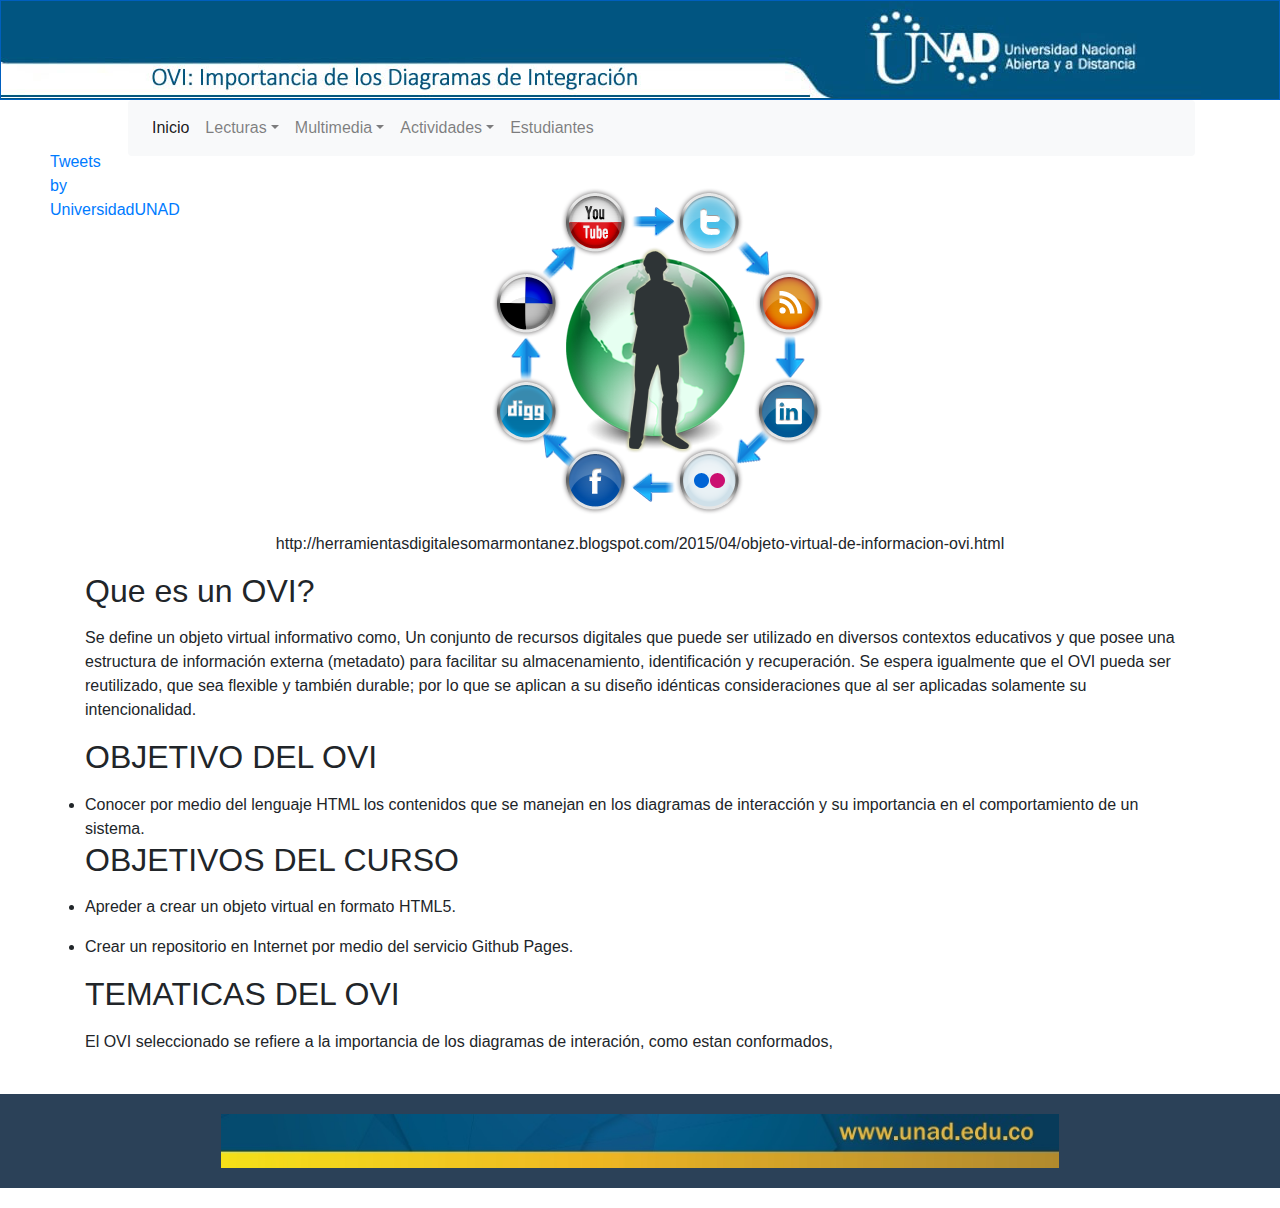
<file: index.html>
<!DOCTYPE html>
<html lang="en">
    <head>
        <link rel="shortcut icon" href="favicon.ico" type="image/x-icon" />
        <link rel="stylesheet" type="text/css" href="css/content.css" />
        <link rel="stylesheet" type="text/css" href="css/bootstrap.min.css" />
        <link rel="stylesheet" type="text/css" href="css/navbar.css" />
        <link rel="stylesheet" type="text/css" href="css/normalize.css" />
        <meta charset="UTF-8">
        <meta name="viewport" content="width=device-width, initial-scale=1.0">
        <meta http-equiv="content-type" content="text/html;  charset=utf-8">
        <title>DISEÑO DE SITIOS WEB</title>
    </head>
<body>
        
    <div id="content">
        <div id="header">
            <div id="headerContent"></div>
        </div>
        <div>
                <aside><a class="twitter-timeline" data-width="400" data-height="900" data-theme="dark" href="https://twitter.com/UniversidadUNAD?ref_src=twsrc%5Etfw">Tweets by UniversidadUNAD</a> <script async src="https://platform.twitter.com/widgets.js" charset="utf-8"></script></aside>
                </div>
        <div class="container" style="margin-bottom: 50px !important;">
            <nav class="navbar navbar-expand-lg navbar-light bg-light rounded">
                <div class="collapse navbar-collapse" id="navbarsExample09">
                    <ul class="navbar-nav mr-auto">
                        <li class="nav-item active">
                            <a class="nav-link" href="index.html">Inicio<span class="sr-only">(current)</span></a>
                        </li>
                        <li class="nav-item dropdown">
                            <a class="nav-link dropdown-toggle" href="https://example.com" id="dropdown09" data-toggle="dropdown" aria-haspopup="true" aria-expanded="false">Lecturas</a>
                            <div class="dropdown-menu" aria-labelledby="dropdown09">
                                <a class="dropdown-item" href="lectura1.html">Diagrama de Interacción</a>
                                <a class="dropdown-item" href="lectura2.html">Aspectos Comunes en una Interacción</a>
                                <a class="dropdown-item" href="lectura3.html">Elementos y Reglas de Graficación</a>
                                <a class="dropdown-item" href="lectura4.html">Diagrama de Secuencia</a>
                                <a class="dropdown-item" href="lectura5.html">Diagrama de Colaboración</a>
                            </div>
                        </li>
                        <li class="nav-item dropdown">
                            <a class="nav-link dropdown-toggle" href="https://example.com" id="dropdown09" data-toggle="dropdown" aria-haspopup="true" aria-expanded="false">Multimedia</a>
                            <div class="dropdown-menu" aria-labelledby="dropdown09">
                                <a class="dropdown-item" href="video1.html">Video 1</a>
                                <a class="dropdown-item" href="video2.html">Video 2</a>
                            </div>
                        </li>
                        <li class="nav-item dropdown">
                            <a class="nav-link dropdown-toggle" href="https://example.com" id="dropdown09" data-toggle="dropdown" aria-haspopup="true" aria-expanded="false">Actividades</a>
                            <div class="dropdown-menu" aria-labelledby="dropdown09">
                                    <a class="dropdown-item" href="actividad1.html">Sopa de Letras</a>
                                    <a class="dropdown-item" href="actividad2.html">Crucigrama</a>
                                    <a class="dropdown-item" href="actividad3.html">Completar</a>
                            </div>
                        </li>
                        <li class="nav-item">
                            <a class="nav-link" href="Estudiantes.html">Estudiantes</a>
                        </li>
                    </ul>
                </div>
            </nav>
            
            <main role="main">

                <div class="mx-auto">
                        <center>
                                <img src="img/ovi.jpg">
                        </center>
                        <center>http://herramientasdigitalesomarmontanez.blogspot.com/2015/04/objeto-virtual-de-informacion-ovi.html</center>
                    </p>
                    <h2>Que es un OVI?</h2>
                    </p>
                    Se define un objeto virtual informativo como, Un conjunto de recursos digitales que puede ser utilizado en diversos contextos educativos y que posee una estructura de información externa (metadato) para facilitar su almacenamiento, identificación y recuperación.
                    Se espera igualmente que el OVI pueda ser reutilizado, que sea flexible y también durable; por lo que se aplican a su diseño idénticas consideraciones que al ser aplicadas solamente su intencionalidad.
                    </p>
                    <h2>OBJETIVO DEL OVI</h2>
                    </p>
                    <li>
                        Conocer por medio del lenguaje HTML los contenidos que se manejan en los diagramas de interacción y su importancia en el comportamiento de un sistema.
                    </li>
                    <h2>OBJETIVOS DEL CURSO</h2>
                </p>
                <li>
                    Apreder a crear un objeto virtual en formato HTML5.
                </li>
                 </p>
                 <li>
                     Crear un repositorio en Internet por medio del servicio Github Pages.
                 </li>
                </p>
            </li>
            <h2>TEMATICAS DEL OVI</h2>
            </p>
            El OVI seleccionado se refiere a la importancia de los diagramas de interación, como estan conformados, 
            
            </p>
              

                    <div class="bs-glyphicons">
                        <ul class="bs-glyphicons-list">
                            
                        </ul>
                    </div>
                    
                </div>

            </main>

        </div>
        
        
    
     </p>
     <div id="sfcr8d6zl3j9dg8mbgw877a8rdw2t2ug6n2"></div>
    <script type="text/javascript" src="https://counter5.wheredoyoucomefrom.ovh/private/counter.js?c=r8d6zl3j9dg8mbgw877a8rdw2t2ug6n2&down=async" async></script>
    </p>
    <noscript><a href="https://www.contadorvisitasgratis.com" title="contador de visitas para blog"><img src="https://counter5.wheredoyoucomefrom.ovh/private/contadorvisitasgratis.php?c=r8d6zl3j9dg8mbgw877a8rdw2t2ug6n2" border="0" title="contador de visitas para blog" alt="contador de visitas para blog"></a></noscript>
     <footer style="background-color: #2b4158; padding: 20px !important;">
        <img src="img/banerpie.jpg" class="col col-lg-12" style="max-height: 60px; max-width: 70%;">
    </footer>

        <!-- Bootstrap core JavaScript
    ================================================== -->
        <!-- Placed at the end of the document so the pages load faster -->
        <script type="text/javascript" src="js/jquery-3.3.1.slim.min.js"></script>
        <script type="text/javascript" src="js/bootstrap.min.js"></script>
        <script type="text/javascript" src="js/popper.min.js"></script>
</body>
</html>
</file>
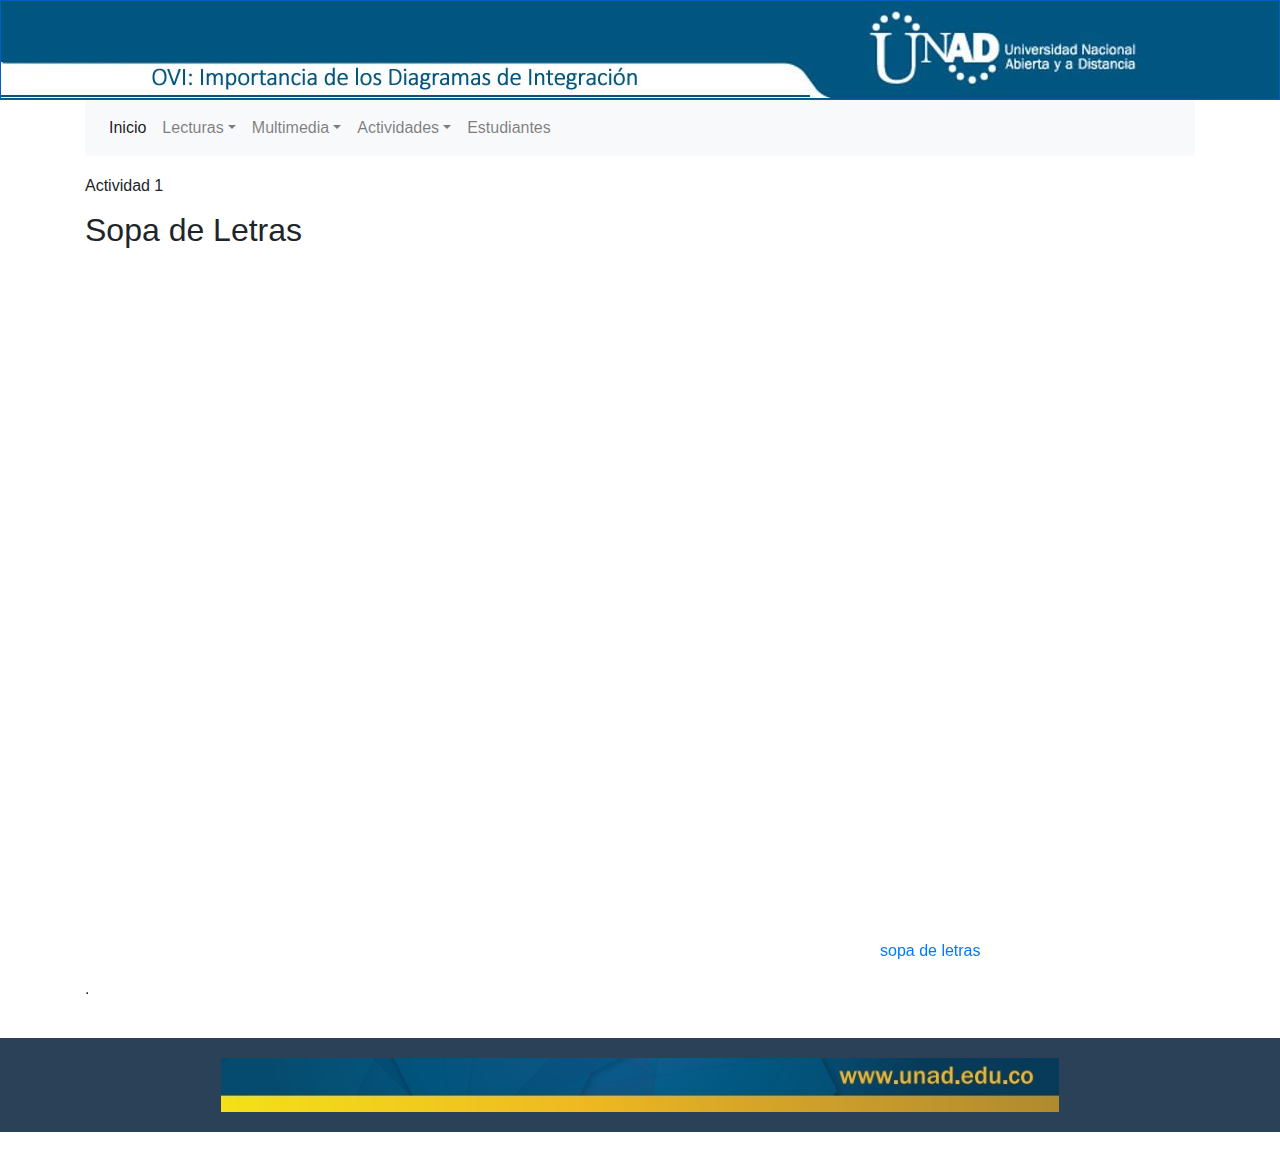
<file: actividad1.html>
<!DOCTYPE html>
<html lang="en">
    <head>
        <link rel="shortcut icon" href="favicon.ico" type="image/x-icon" />
        <link rel="stylesheet" type="text/css" href="css/content.css" />
        <link rel="stylesheet" type="text/css" href="css/bootstrap.min.css" />
        <link rel="stylesheet" type="text/css" href="css/navbar.css" />
        <link rel="stylesheet" type="text/css" href="css/normalize.css" />
        <meta charset="UTF-8">
        <meta name="viewport" content="width=device-width, initial-scale=1.0">
        <meta http-equiv="content-type" content="text/html;  charset=utf-8">
        <title>DISEÑO DE SITIOS WEB</title>
    </head>
<body>
    <div id="content">
        <div id="header">
            <div id="headerContent"></div>
        </div>
        <div class="container" style="margin-bottom: 50px !important;">
            <nav class="navbar navbar-expand-lg navbar-light bg-light rounded">
                <div class="collapse navbar-collapse" id="navbarsExample09">
                    <ul class="navbar-nav mr-auto">
                        <li class="nav-item active">
                            <a class="nav-link" href="index.html">Inicio<span class="sr-only">(current)</span></a>
                        </li>
                        <li class="nav-item dropdown">
                            <a class="nav-link dropdown-toggle" href="https://example.com" id="dropdown09" data-toggle="dropdown" aria-haspopup="true" aria-expanded="false">Lecturas</a>
                            <div class="dropdown-menu" aria-labelledby="dropdown09">
                                    <a class="dropdown-item" href="lectura1.html">Diagrama de Interacción</a>
                                    <a class="dropdown-item" href="lectura2.html">Aspectos Comunes en una Interacción</a>
                                    <a class="dropdown-item" href="lectura3.html">Elementos y Reglas de Graficación</a>
                                    <a class="dropdown-item" href="lectura4.html">Diagrama de Secuencia</a>
                                    <a class="dropdown-item" href="lectura5.html">Diagrama de Colaboración</a>
                            </div>
                        </li>
                        <li class="nav-item dropdown">
                            <a class="nav-link dropdown-toggle" href="https://example.com" id="dropdown09" data-toggle="dropdown" aria-haspopup="true" aria-expanded="false">Multimedia</a>
                            <div class="dropdown-menu" aria-labelledby="dropdown09">
                                <a class="dropdown-item" href="video1.html">Video 1</a>
                                <a class="dropdown-item" href="video2.html">Video 2</a>
                            </div>
                        </li>
                        <li class="nav-item dropdown">
                            <a class="nav-link dropdown-toggle" href="https://example.com" id="dropdown09" data-toggle="dropdown" aria-haspopup="true" aria-expanded="false">Actividades</a>
                            <div class="dropdown-menu" aria-labelledby="dropdown09">
                                <a class="dropdown-item" href="actividad1.html">Sopa de Letras</a>
                                <a class="dropdown-item" href="actividad2.html">Crucigrama</a>
                                <a class="dropdown-item" href="actividad3.html">Completar</a>
                            </div>
                        </li>
                        <li class="nav-item">
                            <a class="nav-link" href="Estudiantes.html">Estudiantes</a>
                        </li>
                    </ul>
                </div>
            </nav>
            <main role="main">

                <div class="mx-auto">
                    <h6>Actividad 1</h6>
                    </p>
                    <h2>Sopa de Letras</h2>
                    </p>
                    <iframe src='https://es.educaplay.com/es/recursoseducativos/4083213/html5/sopa_de_letras.htm' width='795' height='690' frameborder='0'></iframe><a href='https://es.educaplay.com/es/recursoseducativos/4083213/sopa_de_letras.htm'>sopa de letras</a>
                    </p>
                    <h6>
                     .
                    </p>
                    </h6>
                    <div class="bs-glyphicons">
                        <ul class="bs-glyphicons-list">
                            
                        </ul>
                    </div>
                    
                </div>

            </main>

        </div>
        <footer style="background-color: #2b4158; padding: 20px !important;">
                <img src="img/banerpie.jpg" class="col col-lg-12" style="max-height: 60px; max-width: 70%;">
            </footer>

        <!-- Bootstrap core JavaScript
    ================================================== -->
        <!-- Placed at the end of the document so the pages load faster -->
        <script type="text/javascript" src="js/jquery-3.3.1.slim.min.js"></script>
        <script type="text/javascript" src="js/bootstrap.min.js"></script>
        <script type="text/javascript" src="js/popper.min.js"></script>
</body>
</html>
</file>
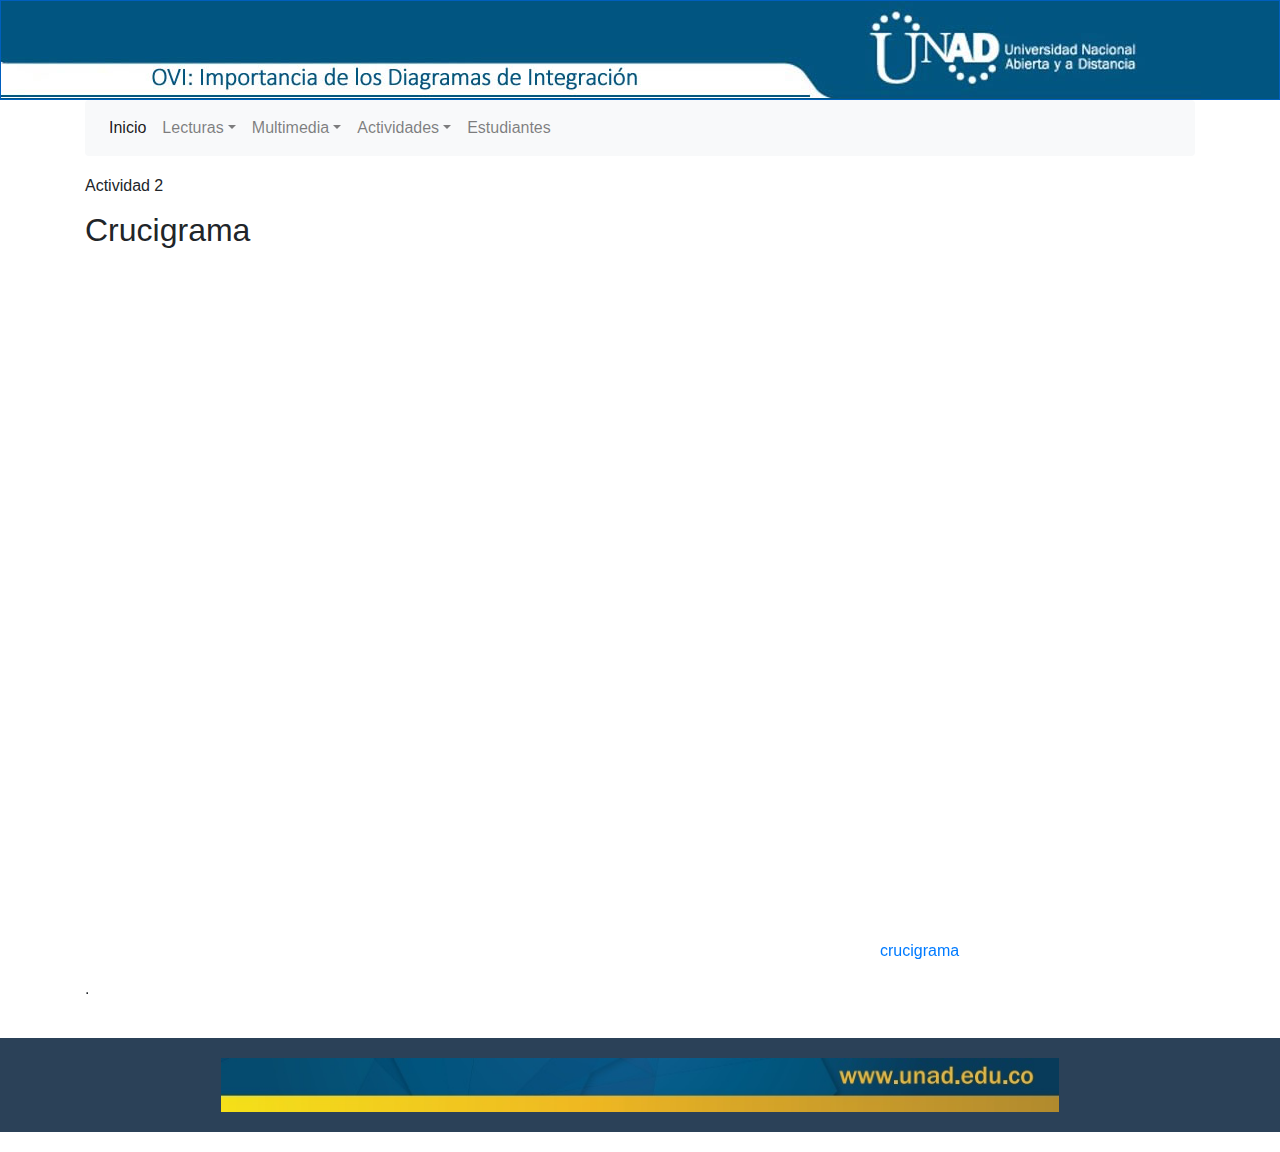
<file: actividad2.html>
<!DOCTYPE html>
<html lang="en">
    <head>
        <link rel="shortcut icon" href="favicon.ico" type="image/x-icon" />
        <link rel="stylesheet" type="text/css" href="css/content.css" />
        <link rel="stylesheet" type="text/css" href="css/bootstrap.min.css" />
        <link rel="stylesheet" type="text/css" href="css/navbar.css" />
        <link rel="stylesheet" type="text/css" href="css/normalize.css" />
        <meta charset="UTF-8">
        <meta name="viewport" content="width=device-width, initial-scale=1.0">
        <meta http-equiv="content-type" content="text/html;  charset=utf-8">
        <title>DISEÑO DE SITIOS WEB</title>
    </head>
<body>
    <div id="content">
        <div id="header">
            <div id="headerContent"></div>
        </div>
        <div class="container" style="margin-bottom: 50px !important;">
            <nav class="navbar navbar-expand-lg navbar-light bg-light rounded">
                <div class="collapse navbar-collapse" id="navbarsExample09">
                    <ul class="navbar-nav mr-auto">
                        <li class="nav-item active">
                            <a class="nav-link" href="index.html">Inicio<span class="sr-only">(current)</span></a>
                        </li>
                        <li class="nav-item dropdown">
                            <a class="nav-link dropdown-toggle" href="https://example.com" id="dropdown09" data-toggle="dropdown" aria-haspopup="true" aria-expanded="false">Lecturas</a>
                            <div class="dropdown-menu" aria-labelledby="dropdown09">
                                    <a class="dropdown-item" href="lectura1.html">Diagrama de Interacción</a>
                                    <a class="dropdown-item" href="lectura2.html">Aspectos Comunes en una Interacción</a>
                                    <a class="dropdown-item" href="lectura3.html">Elementos y Reglas de Graficación</a>
                                    <a class="dropdown-item" href="lectura4.html">Diagrama de Secuencia</a>
                                    <a class="dropdown-item" href="lectura5.html">Diagrama de Colaboración</a>
                            </div>
                        </li>
                        <li class="nav-item dropdown">
                            <a class="nav-link dropdown-toggle" href="https://example.com" id="dropdown09" data-toggle="dropdown" aria-haspopup="true" aria-expanded="false">Multimedia</a>
                            <div class="dropdown-menu" aria-labelledby="dropdown09">
                                <a class="dropdown-item" href="video1.html">Video 1</a>
                                <a class="dropdown-item" href="video2.html">Video 2</a>
                            </div>
                        </li>
                        <li class="nav-item dropdown">
                            <a class="nav-link dropdown-toggle" href="https://example.com" id="dropdown09" data-toggle="dropdown" aria-haspopup="true" aria-expanded="false">Actividades</a>
                            <div class="dropdown-menu" aria-labelledby="dropdown09">
                                    <a class="dropdown-item" href="actividad1.html">Sopa de Letras</a>
                                    <a class="dropdown-item" href="actividad2.html">Crucigrama</a>
                                    <a class="dropdown-item" href="actividad3.html">Completar</a>
                            </div>
                        </li>
                        <li class="nav-item">
                            <a class="nav-link" href="Estudiantes.html">Estudiantes</a>
                        </li>
                    </ul>
                </div>
            </nav>
            <main role="main">

                <div class="mx-auto">
                    <h6>Actividad 2</h6>
                    </p>
                    <h2>Crucigrama</h2>
                    </p>
                    <iframe src='https://es.educaplay.com/es/recursoseducativos/4083955/html5/diagramas_de_interaccion.htm' width='795' height='690' frameborder='0'></iframe><a href='https://es.educaplay.com/es/recursoseducativos/4083955/diagramas_de_interaccion.htm'>crucigrama</a>
                    </p> 
                    <h6> 
                     .
                    </p>
                    </h6>
                    <div class="bs-glyphicons">
                        <ul class="bs-glyphicons-list">
                            
                        </ul>
                    </div>
                    
                </div>

            </main>

        </div>
        <footer style="background-color: #2b4158; padding: 20px !important;">
                <img src="img/banerpie.jpg" class="col col-lg-12" style="max-height: 60px; max-width: 70%;">
            </footer>

        <!-- Bootstrap core JavaScript
    ================================================== -->
        <!-- Placed at the end of the document so the pages load faster -->
        <script type="text/javascript" src="js/jquery-3.3.1.slim.min.js"></script>
        <script type="text/javascript" src="js/bootstrap.min.js"></script>
        <script type="text/javascript" src="js/popper.min.js"></script>
</body>
</html>
</file>
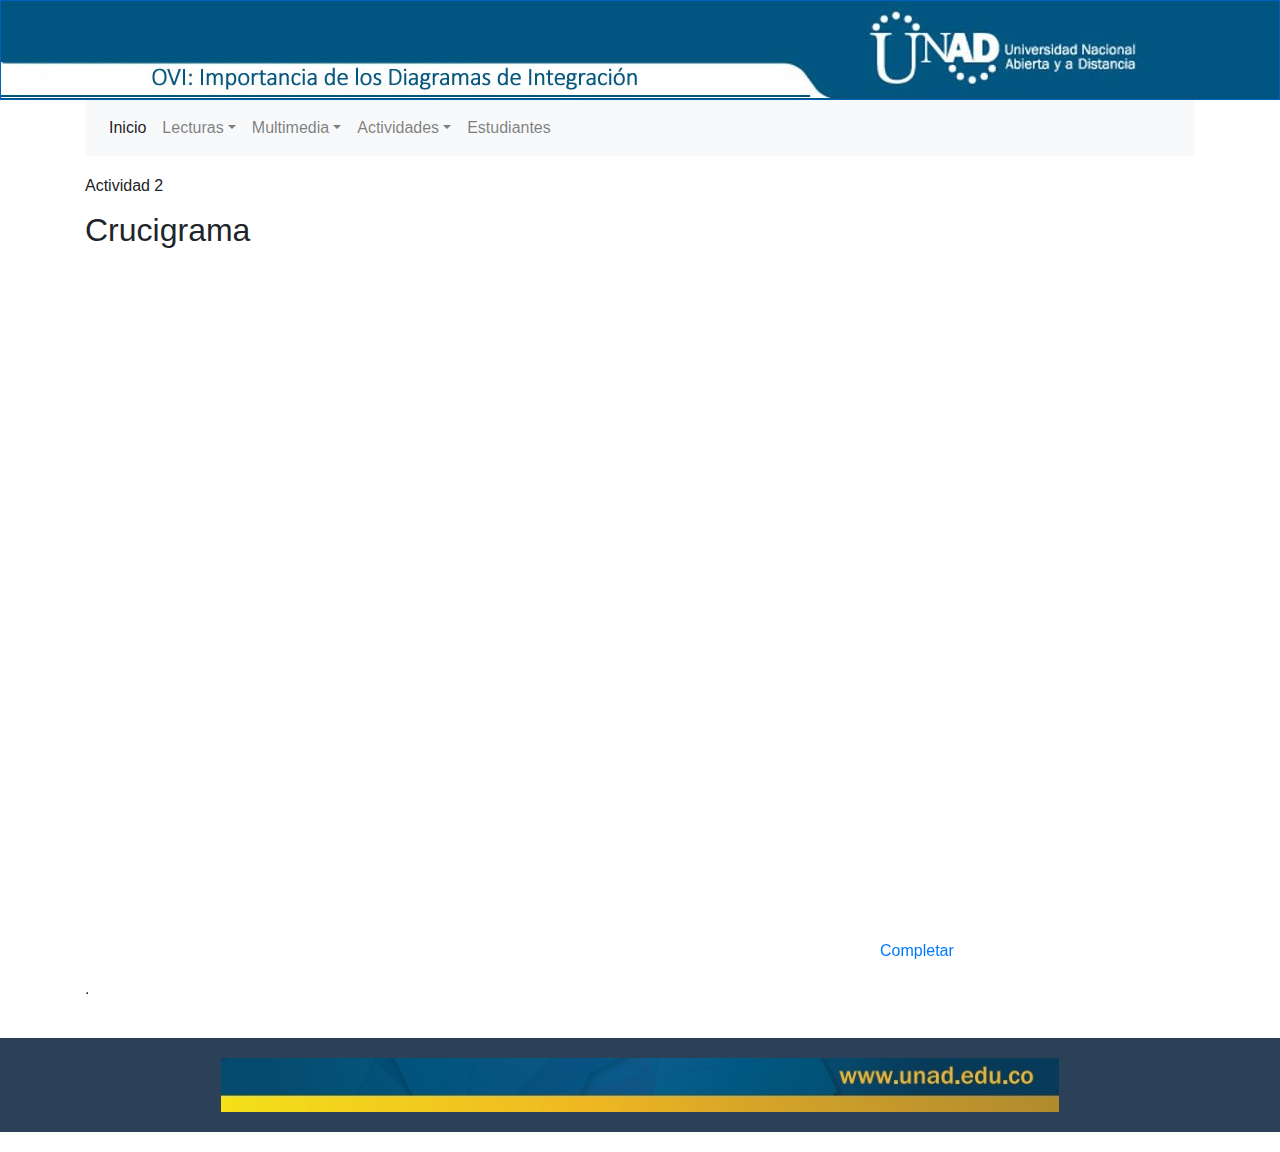
<file: actividad3.html>
<!DOCTYPE html>
<html lang="en">
    <head>
        <link rel="shortcut icon" href="favicon.ico" type="image/x-icon" />
        <link rel="stylesheet" type="text/css" href="css/content.css" />
        <link rel="stylesheet" type="text/css" href="css/bootstrap.min.css" />
        <link rel="stylesheet" type="text/css" href="css/navbar.css" />
        <link rel="stylesheet" type="text/css" href="css/normalize.css" />
        <meta charset="UTF-8">
        <meta name="viewport" content="width=device-width, initial-scale=1.0">
        <meta http-equiv="content-type" content="text/html;  charset=utf-8">
        <title>DISEÑO DE SITIOS WEB</title>
    </head>
<body>
    <div id="content">
        <div id="header">
            <div id="headerContent"></div>
        </div>
        <div class="container" style="margin-bottom: 50px !important;">
            <nav class="navbar navbar-expand-lg navbar-light bg-light rounded">
                <div class="collapse navbar-collapse" id="navbarsExample09">
                    <ul class="navbar-nav mr-auto">
                        <li class="nav-item active">
                            <a class="nav-link" href="index.html">Inicio<span class="sr-only">(current)</span></a>
                        </li>
                        <li class="nav-item dropdown">
                            <a class="nav-link dropdown-toggle" href="https://example.com" id="dropdown09" data-toggle="dropdown" aria-haspopup="true" aria-expanded="false">Lecturas</a>
                            <div class="dropdown-menu" aria-labelledby="dropdown09">
                                    <a class="dropdown-item" href="lectura1.html">Diagrama de Interacción</a>
                                    <a class="dropdown-item" href="lectura2.html">Aspectos Comunes en una Interacción</a>
                                    <a class="dropdown-item" href="lectura3.html">Elementos y Reglas de Graficación</a>
                                    <a class="dropdown-item" href="lectura4.html">Diagrama de Secuencia</a>
                                    <a class="dropdown-item" href="lectura5.html">Diagrama de Colaboración</a>
                            </div>
                        </li>
                        <li class="nav-item dropdown">
                            <a class="nav-link dropdown-toggle" href="https://example.com" id="dropdown09" data-toggle="dropdown" aria-haspopup="true" aria-expanded="false">Multimedia</a>
                            <div class="dropdown-menu" aria-labelledby="dropdown09">
                                <a class="dropdown-item" href="video1.html">Video 1</a>
                                <a class="dropdown-item" href="video2.html">Video 2</a>
                            </div>
                        </li>
                        <li class="nav-item dropdown">
                            <a class="nav-link dropdown-toggle" href="https://example.com" id="dropdown09" data-toggle="dropdown" aria-haspopup="true" aria-expanded="false">Actividades</a>
                            <div class="dropdown-menu" aria-labelledby="dropdown09">
                                    <a class="dropdown-item" href="actividad1.html">Sopa de Letras</a>
                                    <a class="dropdown-item" href="actividad2.html">Crucigrama</a>
                                    <a class="dropdown-item" href="actividad3.html">Completar</a>
                            </div>
                        </li>
                        <li class="nav-item">
                            <a class="nav-link" href="Estudiantes.html">Estudiantes</a>
                        </li>
                    </ul>
                </div>
            </nav>
            <main role="main">

                    <div class="mx-auto">
                            <h6>Actividad 2</h6>
                            </p>
                            <h2>Crucigrama</h2>
                            </p>
                            <iframe src='https://es.educaplay.com/es/recursoseducativos/4085204/html5/completar.htm' width='795' height='690' frameborder='0'></iframe><a href='https://es.educaplay.com/es/recursoseducativos/4085204/completar.htm'>Completar</a>
                            </p> 
                            <h6> 
                             .
                            </p>
                            </h6>
                            <div class="bs-glyphicons">
                                <ul class="bs-glyphicons-list">
                                    
                                </ul>
                            </div>
                            
                        </div>

            </main>

        </div>
        <footer style="background-color: #2b4158; padding: 20px !important;">
                <img src="img/banerpie.jpg" class="col col-lg-12" style="max-height: 60px; max-width: 70%;">
            </footer>

        <!-- Bootstrap core JavaScript
    ================================================== -->
        <!-- Placed at the end of the document so the pages load faster -->
        <script type="text/javascript" src="js/jquery-3.3.1.slim.min.js"></script>
        <script type="text/javascript" src="js/bootstrap.min.js"></script>
        <script type="text/javascript" src="js/popper.min.js"></script>
</body>
</html>
</file>
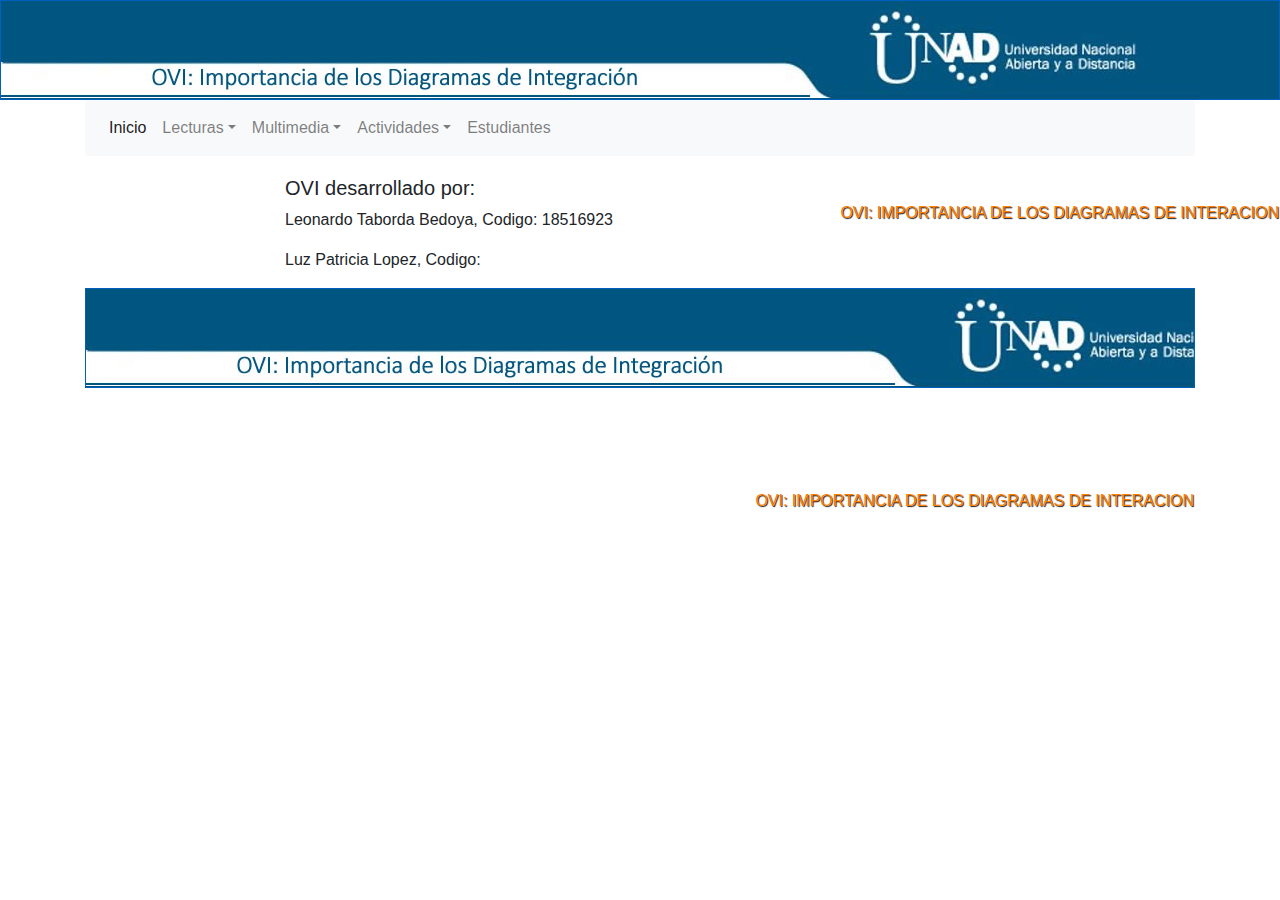
<file: Estudiantes 1.html>
<!DOCTYPE html>
<html lang="es">

<head>
    <link rel="shortcut icon" href="favicon.ico" type="image/x-icon" />
    <link rel="stylesheet" type="text/css" href="css/normalize.css" />
    <link rel="stylesheet" type="text/css" href="css/content.css" />
    <link rel="stylesheet" type="text/css" href="css/bootstrap.min.css" />
    <link rel="stylesheet" type="text/css" href="css/navbar.css" />
    <meta charset="UTF-8">
    <meta name="viewport" content="width=device-width, initial-scale=1.0">
    <meta http-equiv="content-type" content="text/html;  charset=utf-8">
    <title>DISEÑO DE SITIOS WEB</title>
</head>

<body>
    <div id="content">
        <div id="header">
            <div id="headerContent">OVI: IMPORTANCIA DE LOS DIAGRAMAS DE INTERACION</div>
        </div>
        <div class="container">
            <nav class="navbar navbar-expand-lg navbar-light bg-light rounded">
                <div class="collapse navbar-collapse" id="navbarsExample09">
                    <ul class="navbar-nav mr-auto">
                        <li class="nav-item active">
                            <a class="nav-link" href="index.html">Inicio<span class="sr-only">(current)</span></a>
                        </li>
                        <li class="nav-item dropdown">
                            <a class="nav-link dropdown-toggle" href="https://example.com" id="dropdown09" data-toggle="dropdown" aria-haspopup="true" aria-expanded="false">Lecturas</a>
                            <div class="dropdown-menu" aria-labelledby="dropdown09">
                                <a class="dropdown-item" href="#">Lectura 1</a>
                                <a class="dropdown-item" href="#">Lectura 2</a>
                                <a class="dropdown-item" href="#">Lectura 3</a>
                                <a class="dropdown-item" href="#">Lectura 4</a>
                                <a class="dropdown-item" href="#">Lectura 5</a>
                            </div>
                        </li>
                        <li class="nav-item dropdown">
                            <a class="nav-link dropdown-toggle" href="https://example.com" id="dropdown09" data-toggle="dropdown" aria-haspopup="true" aria-expanded="false">Multimedia</a>
                            <div class="dropdown-menu" aria-labelledby="dropdown09">
                                <a class="dropdown-item" href="#">Video 1</a>
                                <a class="dropdown-item" href="#">Video 2</a>
                            </div>
                        </li>
                        <li class="nav-item dropdown">
                            <a class="nav-link dropdown-toggle" href="https://example.com" id="dropdown09" data-toggle="dropdown" aria-haspopup="true" aria-expanded="false">Actividades</a>
                            <div class="dropdown-menu" aria-labelledby="dropdown09">
                                <a class="dropdown-item" href="#">Primera actividad</a>
                                <a class="dropdown-item" href="#">Segunda actividad</a>
                                <a class="dropdown-item" href="#">Tercera actividad</a>
                            </div>
                        </li>
                        <li class="nav-item">
                            <a class="nav-link" href="Estudiantes.html">Estudiantes</a>
                        </li>
                    </ul>
                </div>
            </nav>
            <main role="main">

                <div class="col-sm-8 mx-auto">
                   
                        <h5>OVI desarrollado por:</h5>
                        <p>Leonardo Taborda Bedoya, Codigo: 18516923</p>
                        <p>Luz Patricia Lopez, Codigo: </p>
                        
                        
                </div>

                <div id="header">
                    <div id="headerContent">OVI: IMPORTANCIA DE LOS DIAGRAMAS DE INTERACION</div>
                </div>

            </main>

        </div>

        <!-- Bootstrap core JavaScript
    ================================================== -->
        <!-- Placed at the end of the document so the pages load faster -->
        <script type="text/javascript" src="js/jquery-3.3.1.slim.min.js"></script>
        <script type="text/javascript" src="js/bootstrap.min.js"></script>
        <script type="text/javascript" src="js/popper.min.js"></script>
</body>

</html>
</file>
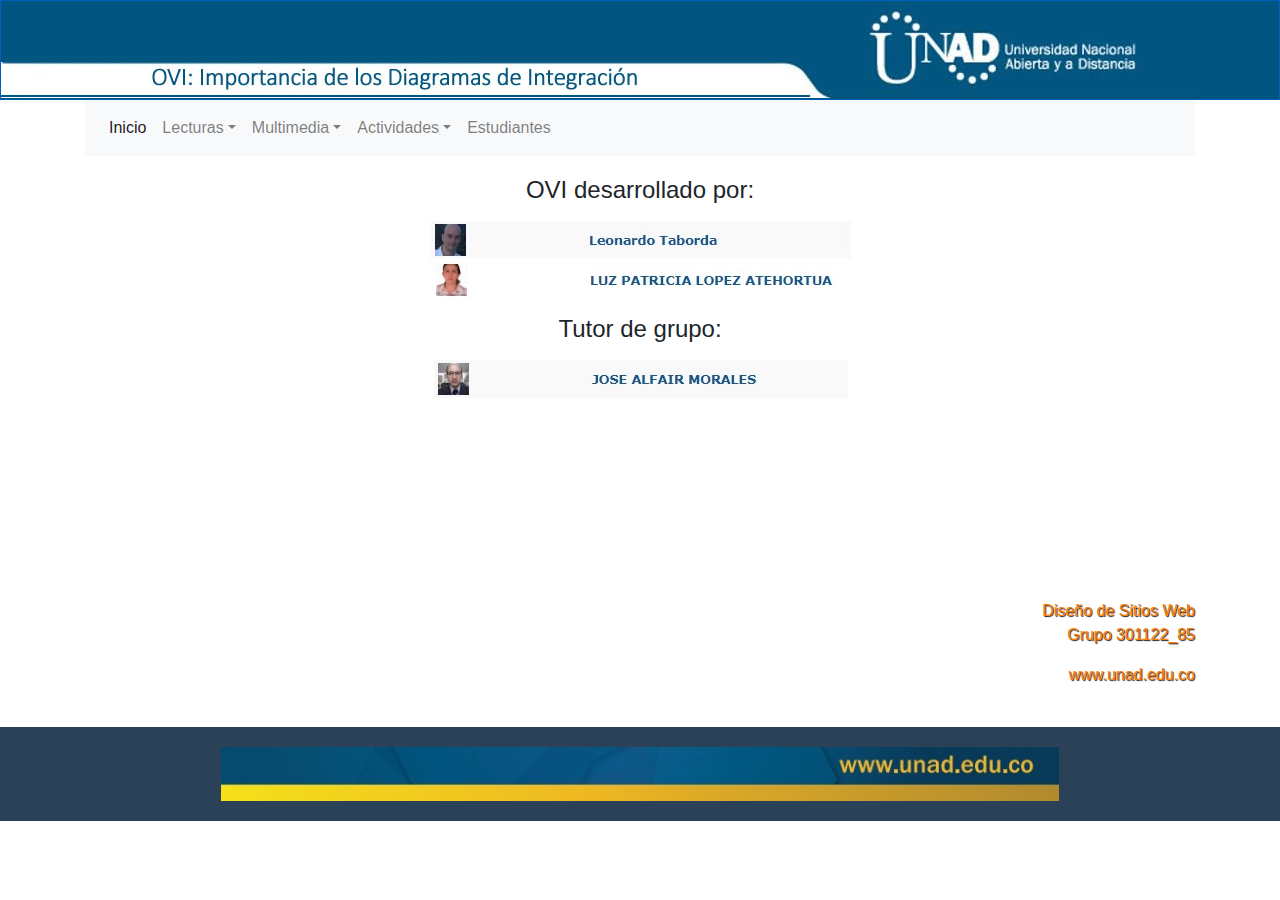
<file: Estudiantes.html>
<!DOCTYPE html>
<html lang="en">
    <head>
        <link rel="shortcut icon" href="favicon.ico" type="image/x-icon" />
        <link rel="stylesheet" type="text/css" href="css/content.css" />
        <link rel="stylesheet" type="text/css" href="css/bootstrap.min.css" />
        <link rel="stylesheet" type="text/css" href="css/navbar.css" />
        <link rel="stylesheet" type="text/css" href="css/normalize.css" />
        <meta charset="UTF-8">
        <meta name="viewport" content="width=device-width, initial-scale=1.0">
        <meta http-equiv="content-type" content="text/html;  charset=utf-8">
        <title>DISEÑO DE SITIOS WEB</title>
    </head>
<body>
    <div id="content">
        <div id="header">
            <div id="headerContent"></div>
        </div>
        <div class="container" style="margin-bottom: 50px !important;">
            <nav class="navbar navbar-expand-lg navbar-light bg-light rounded">
                <div class="collapse navbar-collapse" id="navbarsExample09">
                    <ul class="navbar-nav mr-auto">
                        <li class="nav-item active">
                            <a class="nav-link" href="index.html">Inicio<span class="sr-only">(current)</span></a>
                        </li>
                        <li class="nav-item dropdown">
                            <a class="nav-link dropdown-toggle" href="https://example.com" id="dropdown09" data-toggle="dropdown" aria-haspopup="true" aria-expanded="false">Lecturas</a>
                            <div class="dropdown-menu" aria-labelledby="dropdown09">
                                    <a class="dropdown-item" href="lectura1.html">Diagrama de Interacción</a>
                                    <a class="dropdown-item" href="lectura2.html">Aspectos Comunes en una Interacción</a>
                                    <a class="dropdown-item" href="lectura3.html">Elementos y Reglas de Graficación</a>
                                    <a class="dropdown-item" href="lectura4.html">Diagrama de Secuencia</a>
                                    <a class="dropdown-item" href="lectura5.html">Diagrama de Colaboración</a>
                            </div>
                        </li>
                        <li class="nav-item dropdown">
                            <a class="nav-link dropdown-toggle" href="https://example.com" id="dropdown09" data-toggle="dropdown" aria-haspopup="true" aria-expanded="false">Multimedia</a>
                            <div class="dropdown-menu" aria-labelledby="dropdown09">
                                <a class="dropdown-item" href="video1.html">Video 1</a>
                                <a class="dropdown-item" href="video2.html">Video 2</a>
                            </div>
                        </li>
                        <li class="nav-item dropdown">
                            <a class="nav-link dropdown-toggle" href="https://example.com" id="dropdown09" data-toggle="dropdown" aria-haspopup="true" aria-expanded="false">Actividades</a>
                            <div class="dropdown-menu" aria-labelledby="dropdown09">
                                    <a class="dropdown-item" href="actividad1.html">Sopa de Letras</a>
                                    <a class="dropdown-item" href="actividad2.html">Crucigrama</a>
                                    <a class="dropdown-item" href="actividad3.html">Completar</a>
                            </div>
                        </li>
                        <li class="nav-item">
                            <a class="nav-link" href="Estudiantes.html">Estudiantes</a>
                        </li>
                    </ul>
                </div>
            </nav>
            <main role="main">
                    
                <div class="mx-auto">
                        <h4><center>OVI desarrollado por:</center></h4>
                        <p>
                        <center>
                        <img src="img/estudiantes.jpg">
                        </center>
                        <p></p>
                        <h4><center>Tutor de grupo:</center></h4>
                         </p>
                         <center>
                        <img src="img/tutor.jpg">
                        </center>
                </div>
    
                <div id="headerContent">Diseño de Sitios Web
                <p>
                Grupo 301122_85
                <p> 
                www.unad.edu.co
                </div>
                
            </main>

        </div>
        <footer style="background-color: #2b4158; padding: 20px !important;">
                <img src="img/banerpie.jpg" class="col col-lg-12" style="max-height: 60px; max-width: 70%;">
            </footer>

        <!-- Bootstrap core JavaScript
    ================================================== -->
        <!-- Placed at the end of the document so the pages load faster -->
        <script type="text/javascript" src="js/jquery-3.3.1.slim.min.js"></script>
        <script type="text/javascript" src="js/bootstrap.min.js"></script>
        <script type="text/javascript" src="js/popper.min.js"></script>
</body>
</html>
</file>
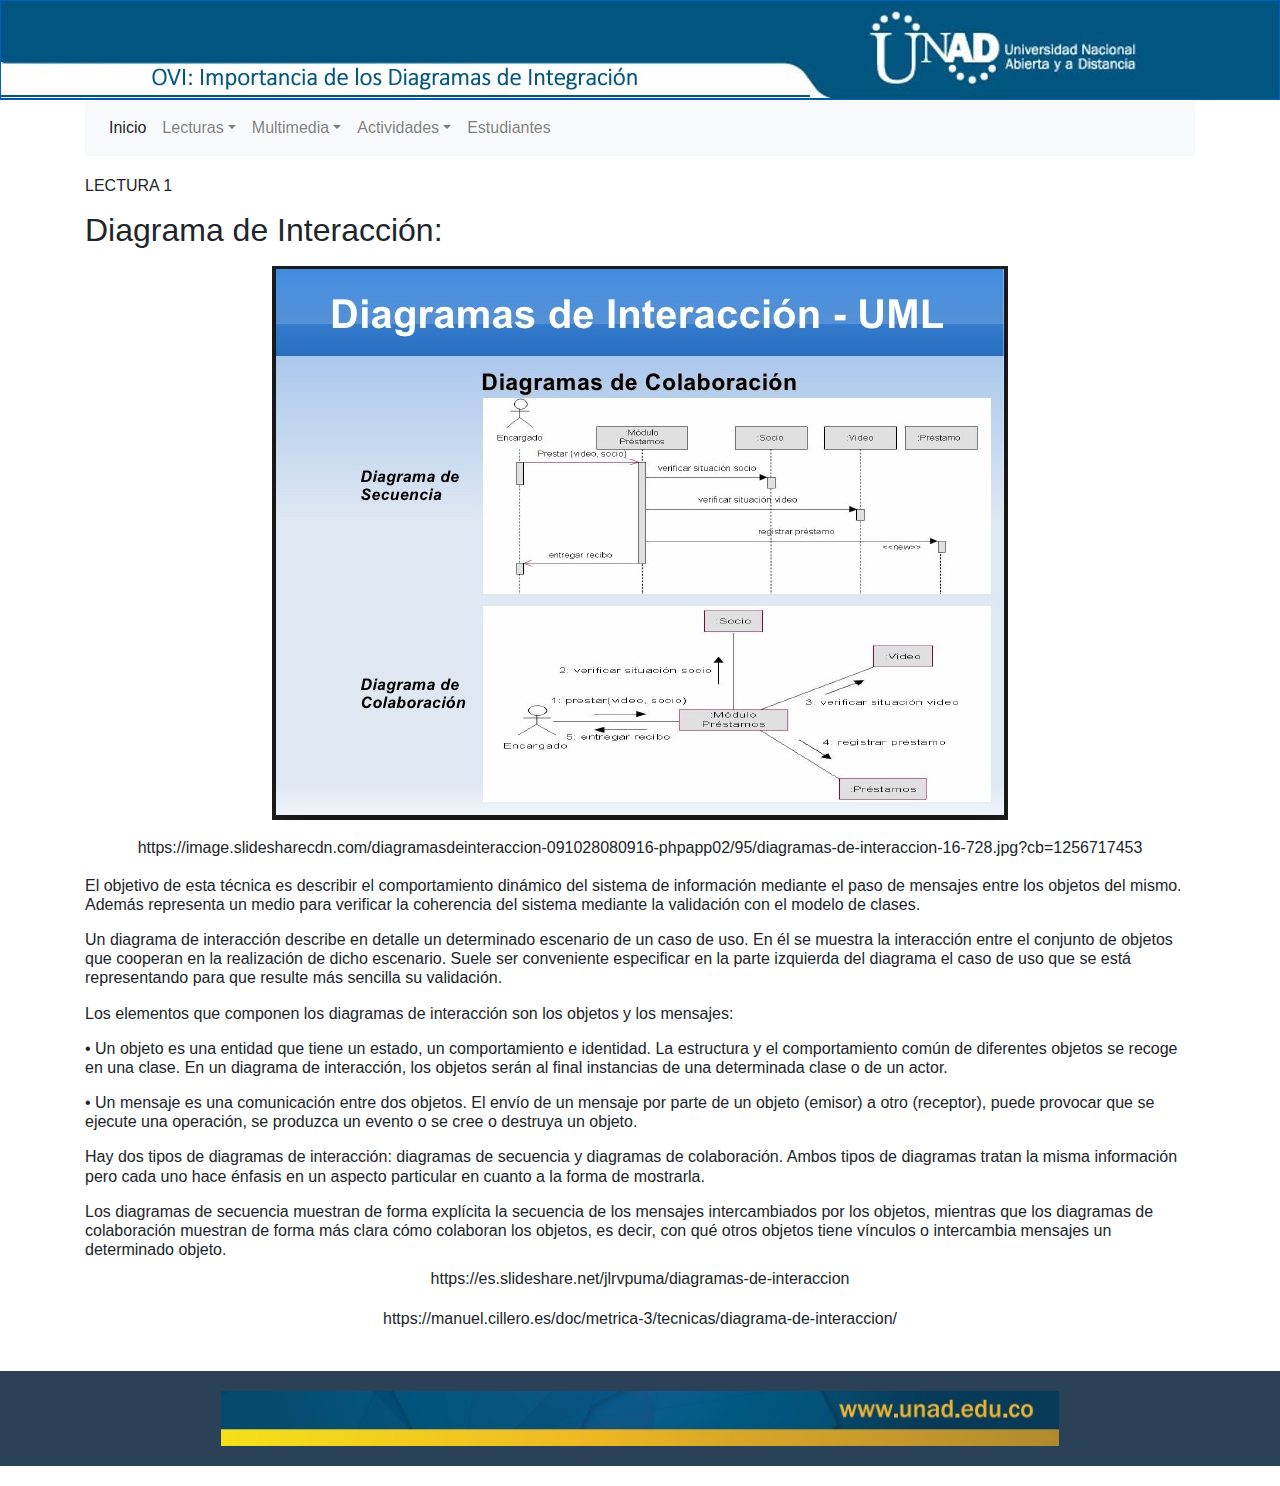
<file: lectura1.html>
<!DOCTYPE html>
<html lang="en">
    <head>
        <link rel="shortcut icon" href="favicon.ico" type="image/x-icon" />
        <link rel="stylesheet" type="text/css" href="css/content.css" />
        <link rel="stylesheet" type="text/css" href="css/bootstrap.min.css" />
        <link rel="stylesheet" type="text/css" href="css/navbar.css" />
        <link rel="stylesheet" type="text/css" href="css/normalize.css" />
        <meta charset="UTF-8">
        <meta name="viewport" content="width=device-width, initial-scale=1.0">
        <meta http-equiv="content-type" content="text/html;  charset=utf-8">
        <title>DISEÑO DE SITIOS WEB</title>
    </head>
<body>
    <div id="content">
        <div id="header">
            <div id="headerContent"></div>
        </div>
        <div class="container" style="margin-bottom: 50px !important;">
            <nav class="navbar navbar-expand-lg navbar-light bg-light rounded">
                <div class="collapse navbar-collapse" id="navbarsExample09">
                    <ul class="navbar-nav mr-auto">
                        <li class="nav-item active">
                            <a class="nav-link" href="index.html">Inicio<span class="sr-only">(current)</span></a>
                        </li>
                        <li class="nav-item dropdown">
                            <a class="nav-link dropdown-toggle" href="https://example.com" id="dropdown09" data-toggle="dropdown" aria-haspopup="true" aria-expanded="false">Lecturas</a>
                            <div class="dropdown-menu" aria-labelledby="dropdown09">
                                <a class="dropdown-item" href="lectura1.html">Diagrama de Interacción</a>
                                <a class="dropdown-item" href="lectura2.html">Aspectos Comunes en una Interacción</a>
                                <a class="dropdown-item" href="lectura3.html">Elementos y Reglas de Graficación</a>
                                <a class="dropdown-item" href="lectura4.html">Diagrama de Secuencia</a>
                                <a class="dropdown-item" href="lectura5.html">Diagrama de Colaboración</a>
                            </div>
                        </li>
                        <li class="nav-item dropdown">
                            <a class="nav-link dropdown-toggle" href="https://example.com" id="dropdown09" data-toggle="dropdown" aria-haspopup="true" aria-expanded="false">Multimedia</a>
                            <div class="dropdown-menu" aria-labelledby="dropdown09">
                                <a class="dropdown-item" href="video1.html">Video 1</a>
                                <a class="dropdown-item" href="video2.html">Video 2</a>
                            </div>
                        </li>
                        <li class="nav-item dropdown">
                            <a class="nav-link dropdown-toggle" href="https://example.com" id="dropdown09" data-toggle="dropdown" aria-haspopup="true" aria-expanded="false">Actividades</a>
                            <div class="dropdown-menu" aria-labelledby="dropdown09">
                                    <a class="dropdown-item" href="actividad1.html">Sopa de Letras</a>
                                    <a class="dropdown-item" href="actividad2.html">Crucigrama</a>
                                    <a class="dropdown-item" href="actividad3.html">Completar</a>
                            </div>
                        </li>
                        <li class="nav-item">
                            <a class="nav-link" href="Estudiantes.html">Estudiantes</a>
                        </li>
                    </ul>
                </div>
            </nav>
            <main role="main">

                <div class="mx-auto">
                    <h6>LECTURA 1</h6>
                    </p>
                    <h2>Diagrama de Interacción:</h2>
                    </p>
                    <center>
                    <img src="img/sesion-1.PNG"></p>https://image.slidesharecdn.com/diagramasdeinteraccion-091028080916-phpapp02/95/diagramas-de-interaccion-16-728.jpg?cb=1256717453
                    </center>
                    </p>
                    <h6>
                    El objetivo de esta técnica es describir el comportamiento dinámico del sistema de información mediante el paso de mensajes entre los objetos del mismo. Además representa un medio para verificar la coherencia del sistema mediante la validación con el modelo de clases.
                    </p>
                    Un diagrama de interacción describe en detalle un determinado escenario de un caso de uso. En él se muestra la interacción entre el conjunto de objetos que cooperan en la realización de dicho escenario. Suele ser conveniente especificar en la parte izquierda del diagrama el caso de uso que se está representando para que resulte más sencilla su validación.
                    </p>
                    Los elementos que componen los diagramas de interacción son los objetos y los mensajes:
                    </p>
                    </p>• Un objeto es una entidad que tiene un estado, un comportamiento e identidad. La estructura y el comportamiento común de diferentes objetos se recoge en una clase. En un diagrama de interacción, los objetos serán al final instancias de una determinada clase o de un actor.
                    </p>• Un mensaje es una comunicación entre dos objetos. El envío de un mensaje por parte de un objeto (emisor) a otro (receptor), puede provocar que se ejecute una operación, se produzca un evento o se cree o destruya un objeto.
                    </p>Hay dos tipos de diagramas de interacción: diagramas de secuencia y diagramas de colaboración. Ambos tipos de diagramas tratan la misma información pero cada uno hace énfasis en un aspecto particular en cuanto a la forma de mostrarla.
                    </p>Los diagramas de secuencia muestran de forma explícita la secuencia de los mensajes intercambiados por los objetos, mientras que los diagramas de colaboración muestran de forma más clara cómo colaboran los objetos, es decir, con qué otros objetos tiene vínculos o intercambia mensajes un determinado objeto.

                    </h6>
                    <center>https://es.slideshare.net/jlrvpuma/diagramas-de-interaccion</center>
                     </p>
                    <center>https://manuel.cillero.es/doc/metrica-3/tecnicas/diagrama-de-interaccion/</center>
                    </p>
                    
                    <div class="bs-glyphicons">
                        <ul class="bs-glyphicons-list">
                            
                        </ul>
                    </div>
                    
                </div>

            </main>

        </div>
        <footer style="background-color: #2b4158; padding: 20px !important;">
                <img src="img/banerpie.jpg" class="col col-lg-12" style="max-height: 60px; max-width: 70%;">
            </footer>

        <!-- Bootstrap core JavaScript
    ================================================== -->
        <!-- Placed at the end of the document so the pages load faster -->
        <script type="text/javascript" src="js/jquery-3.3.1.slim.min.js"></script>
        <script type="text/javascript" src="js/bootstrap.min.js"></script>
        <script type="text/javascript" src="js/popper.min.js"></script>
</body>
</html>
</file>
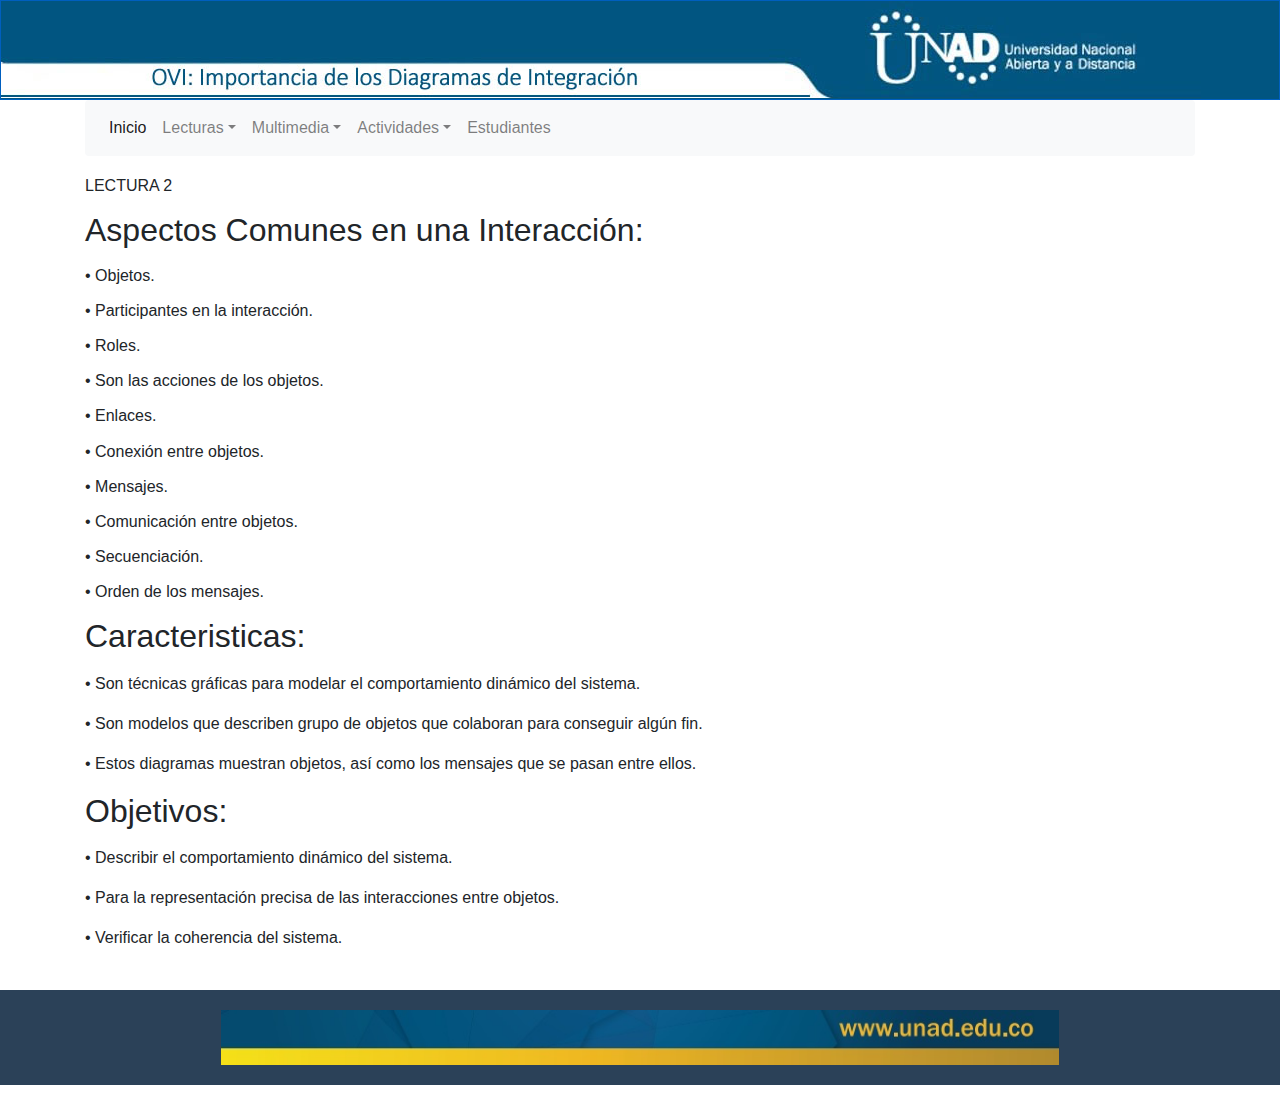
<file: lectura2.html>
<!DOCTYPE html>
<html lang="en">
    <head>
        <link rel="shortcut icon" href="favicon.ico" type="image/x-icon" />
        <link rel="stylesheet" type="text/css" href="css/content.css" />
        <link rel="stylesheet" type="text/css" href="css/bootstrap.min.css" />
        <link rel="stylesheet" type="text/css" href="css/navbar.css" />
        <link rel="stylesheet" type="text/css" href="css/normalize.css" />
        <meta charset="UTF-8">
        <meta name="viewport" content="width=device-width, initial-scale=1.0">
        <meta http-equiv="content-type" content="text/html;  charset=utf-8">
        <title>DISEÑO DE SITIOS WEB</title>
    </head>
<body>
    <div id="content">
        <div id="header">
            <div id="headerContent"></div>
        </div>
        <div class="container" style="margin-bottom: 50px !important;">
            <nav class="navbar navbar-expand-lg navbar-light bg-light rounded">
                <div class="collapse navbar-collapse" id="navbarsExample09">
                    <ul class="navbar-nav mr-auto">
                        <li class="nav-item active">
                            <a class="nav-link" href="index.html">Inicio<span class="sr-only">(current)</span></a>
                        </li>
                        <li class="nav-item dropdown">
                            <a class="nav-link dropdown-toggle" href="https://example.com" id="dropdown09" data-toggle="dropdown" aria-haspopup="true" aria-expanded="false">Lecturas</a>
                            <div class="dropdown-menu" aria-labelledby="dropdown09">
                                <a class="dropdown-item" href="lectura1.html">Diagrama de Interacción</a>
                                <a class="dropdown-item" href="lectura2.html">Aspectos Comunes en una Interacción</a>
                                <a class="dropdown-item" href="lectura3.html">Elementos y Reglas de Graficación</a>
                                <a class="dropdown-item" href="lectura4.html">Diagrama de Secuencia</a>
                                <a class="dropdown-item" href="lectura5.html">Diagrama de Colaboración</a>
                            </div>
                        </li>
                        <li class="nav-item dropdown">
                            <a class="nav-link dropdown-toggle" href="https://example.com" id="dropdown09" data-toggle="dropdown" aria-haspopup="true" aria-expanded="false">Multimedia</a>
                            <div class="dropdown-menu" aria-labelledby="dropdown09">
                                <a class="dropdown-item" href="video1.html">Video 1</a>
                                <a class="dropdown-item" href="video2.html">Video 2</a>
                            </div>
                        </li>
                        <li class="nav-item dropdown">
                            <a class="nav-link dropdown-toggle" href="https://example.com" id="dropdown09" data-toggle="dropdown" aria-haspopup="true" aria-expanded="false">Actividades</a>
                            <div class="dropdown-menu" aria-labelledby="dropdown09">
                                    <a class="dropdown-item" href="actividad1.html">Sopa de Letras</a>
                                    <a class="dropdown-item" href="actividad2.html">Crucigrama</a>
                                    <a class="dropdown-item" href="actividad3.html">Completar</a>
                            </div>
                        </li>
                        <li class="nav-item">
                            <a class="nav-link" href="Estudiantes.html">Estudiantes</a>
                        </li>
                    </ul>
                </div>
            </nav>
            <main role="main">

                <div class="mx-auto">
                    <h6>LECTURA 2</h6>
                    </p>
                    <h2>Aspectos Comunes en una Interacción:</h2>
                    </p>
                    <h6>
                    </p>• Objetos.
                    </p>• Participantes en la interacción.
                    </p>• Roles.
                    </p>• Son las acciones de los objetos.
                    </p>• Enlaces.
                    </p>• Conexión entre objetos.
                    </p>• Mensajes.
                    </p>• Comunicación entre objetos.
                    </p>• Secuenciación.
                    </p>• Orden de los mensajes.
                    </p>
                    <h2>Caracteristicas:</h2>
                    </p>
                    </p>• Son técnicas gráficas para modelar el comportamiento dinámico del sistema.
                    </p>• Son modelos que describen grupo de objetos que colaboran para conseguir algún fin.
                    </p>• Estos diagramas muestran objetos, así como los mensajes que se pasan entre ellos.
                    </p>
                    <h2>Objetivos:</h2>
                    </p>
                    </p>• Describir el comportamiento dinámico del sistema.
                    </p>• Para la representación precisa de las interacciones entre objetos.
                    </p>• Verificar la coherencia del sistema. 
                    </h6>
                    <div class="bs-glyphicons">
                        <ul class="bs-glyphicons-list">
                            
                        </ul>
                    </div>
                    
                </div>

            </main>

        </div>
        <footer style="background-color: #2b4158; padding: 20px !important;">
                <img src="img/banerpie.jpg" class="col col-lg-12" style="max-height: 60px; max-width: 70%;">
            </footer>

        <!-- Bootstrap core JavaScript
    ================================================== -->
        <!-- Placed at the end of the document so the pages load faster -->
        <script type="text/javascript" src="js/jquery-3.3.1.slim.min.js"></script>
        <script type="text/javascript" src="js/bootstrap.min.js"></script>
        <script type="text/javascript" src="js/popper.min.js"></script>
</body>
</html>
</file>
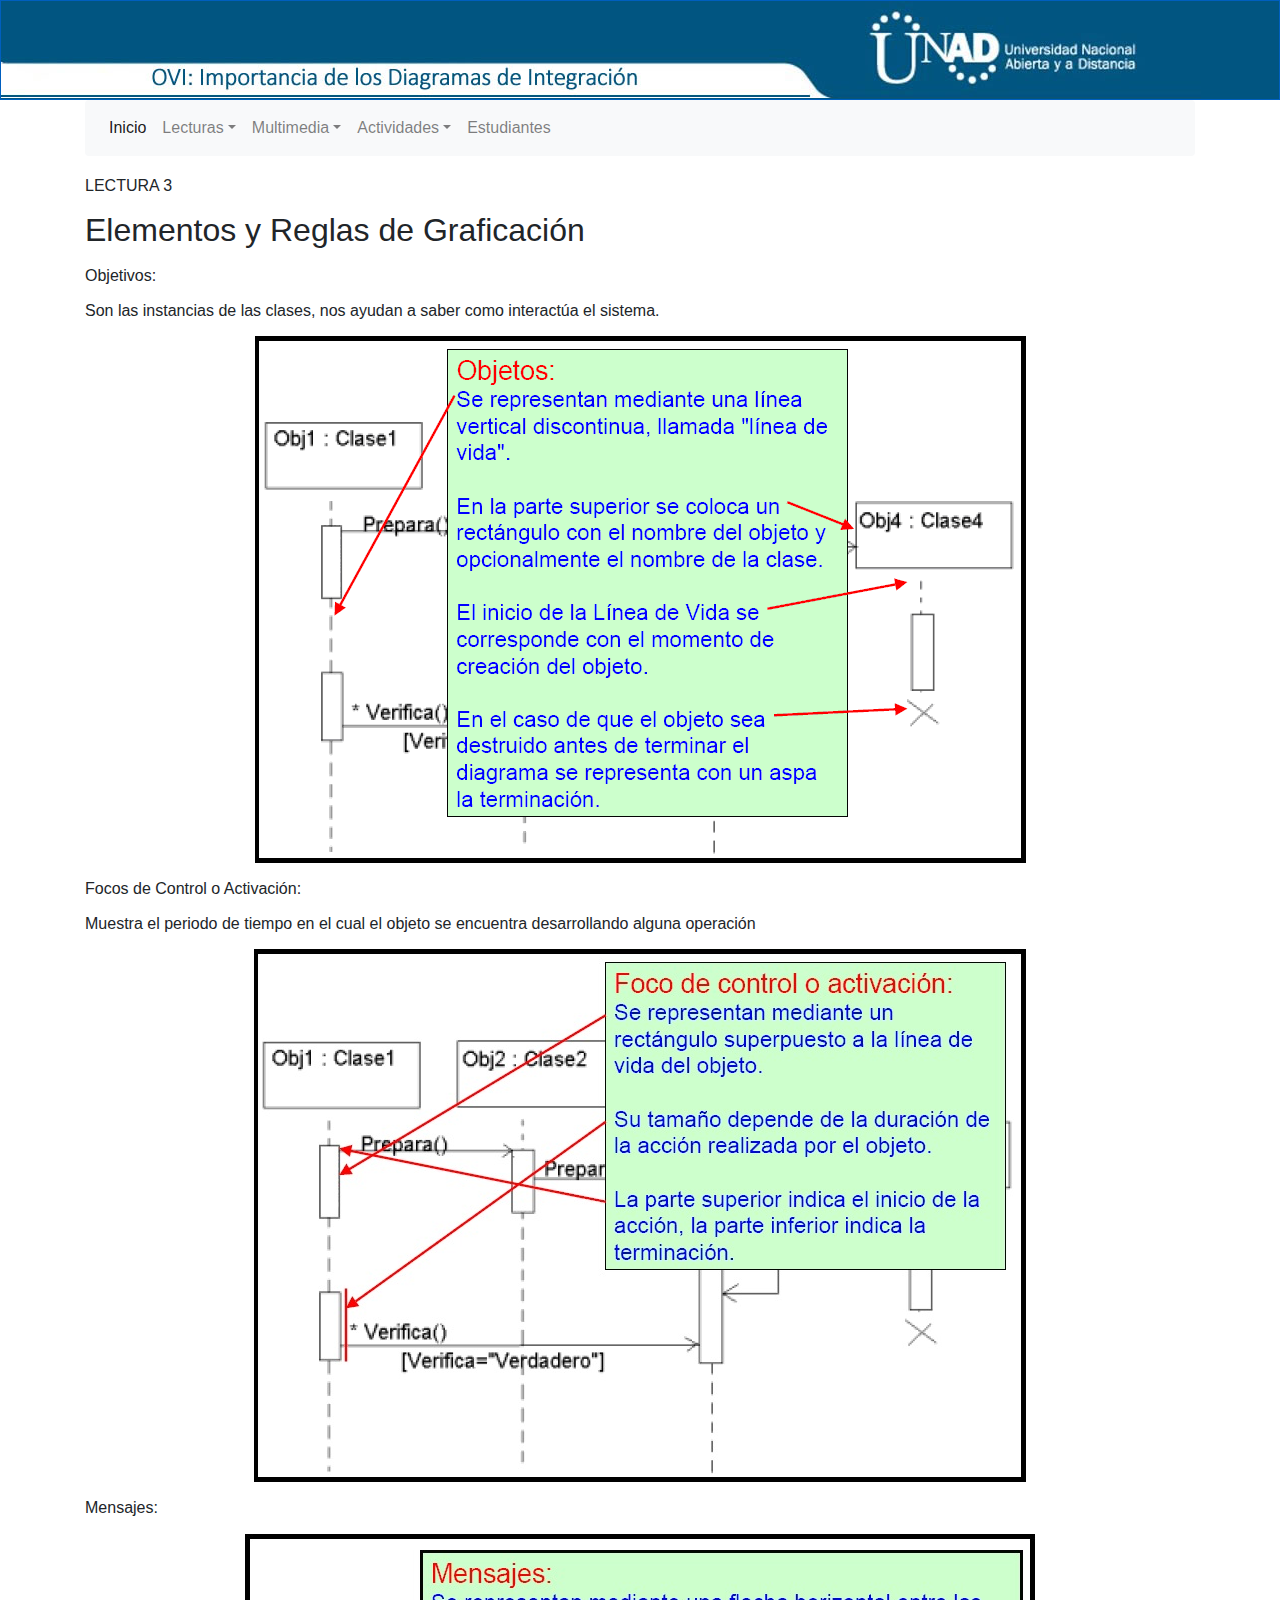
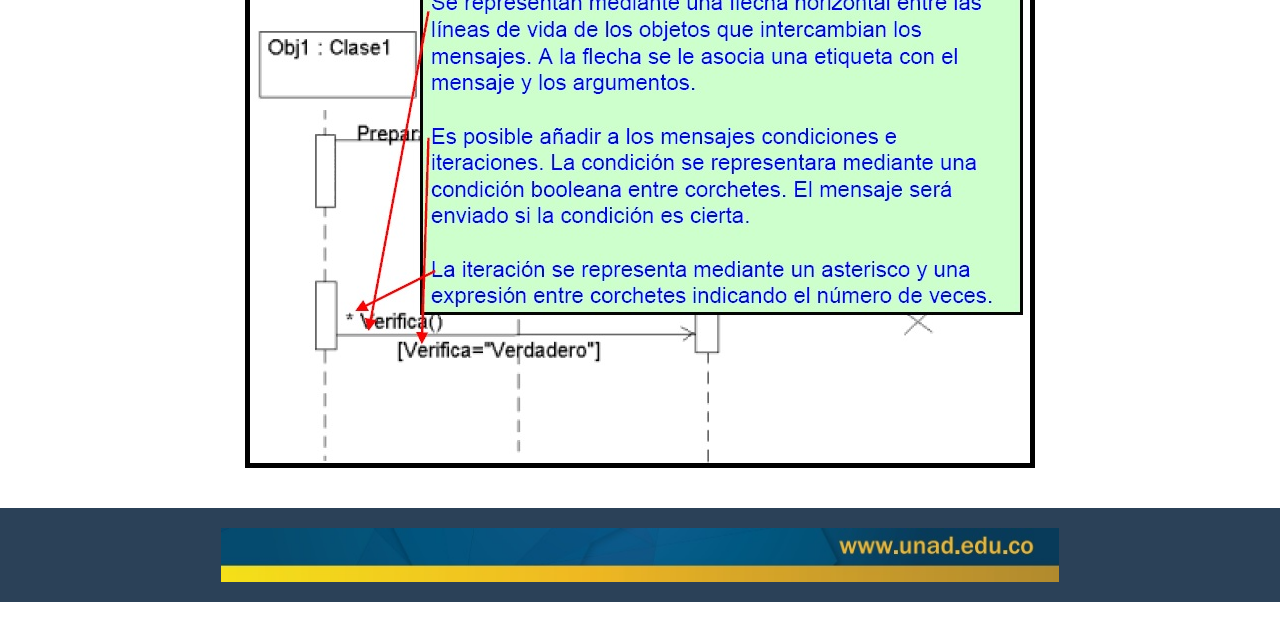
<file: lectura3.html>
<!DOCTYPE html>
<html lang="en">
    <head>
        <link rel="shortcut icon" href="favicon.ico" type="image/x-icon" />
        <link rel="stylesheet" type="text/css" href="css/content.css" />
        <link rel="stylesheet" type="text/css" href="css/bootstrap.min.css" />
        <link rel="stylesheet" type="text/css" href="css/navbar.css" />
        <link rel="stylesheet" type="text/css" href="css/normalize.css" />
        <meta charset="UTF-8">
        <meta name="viewport" content="width=device-width, initial-scale=1.0">
        <meta http-equiv="content-type" content="text/html;  charset=utf-8">
        <title>DISEÑO DE SITIOS WEB</title>
    </head>
<body>
    <div id="content">
        <div id="header">
            <div id="headerContent"></div>
        </div>
        <div class="container" style="margin-bottom: 50px !important;">
            <nav class="navbar navbar-expand-lg navbar-light bg-light rounded">
                <div class="collapse navbar-collapse" id="navbarsExample09">
                    <ul class="navbar-nav mr-auto">
                        <li class="nav-item active">
                            <a class="nav-link" href="index.html">Inicio<span class="sr-only">(current)</span></a>
                        </li>
                        <li class="nav-item dropdown">
                            <a class="nav-link dropdown-toggle" href="https://example.com" id="dropdown09" data-toggle="dropdown" aria-haspopup="true" aria-expanded="false">Lecturas</a>
                            <div class="dropdown-menu" aria-labelledby="dropdown09">
                                <a class="dropdown-item" href="lectura1.html">Diagrama de Interacción</a>
                                <a class="dropdown-item" href="lectura2.html">Aspectos Comunes en una Interacción</a>
                                <a class="dropdown-item" href="lectura3.html">Elementos y Reglas de Graficación</a>
                                <a class="dropdown-item" href="lectura4.html">Diagrama de Secuencia</a>
                                <a class="dropdown-item" href="lectura5.html">Diagrama de Colaboración</a>
                            </div>
                        </li>
                        <li class="nav-item dropdown">
                            <a class="nav-link dropdown-toggle" href="https://example.com" id="dropdown09" data-toggle="dropdown" aria-haspopup="true" aria-expanded="false">Multimedia</a>
                            <div class="dropdown-menu" aria-labelledby="dropdown09">
                                <a class="dropdown-item" href="video1.html">Video 1</a>
                                <a class="dropdown-item" href="video2.html">Video 2</a>
                            </div>
                        </li>
                        <li class="nav-item dropdown">
                            <a class="nav-link dropdown-toggle" href="https://example.com" id="dropdown09" data-toggle="dropdown" aria-haspopup="true" aria-expanded="false">Actividades</a>
                            <div class="dropdown-menu" aria-labelledby="dropdown09">
                                    <a class="dropdown-item" href="actividad1.html">Sopa de Letras</a>
                                    <a class="dropdown-item" href="actividad2.html">Crucigrama</a>
                                    <a class="dropdown-item" href="actividad3.html">Completar</a>
                            </div>
                        </li>
                        <li class="nav-item">
                            <a class="nav-link" href="Estudiantes.html">Estudiantes</a>
                        </li>
                    </ul>
                </div>
            </nav>
            <main role="main">

                <div class="mx-auto">
                    <h6>LECTURA 3</h6>
                    </p>
                    <h2>Elementos y Reglas de Graficación</h2>
                    </p>
                    <h6>
                    Objetivos:    
                    </p>
                    Son las instancias de las clases, nos ayudan a saber como interactúa el sistema.
                    </p>
                    <center>
                    <img src="img/elemento1.jpg">
                    </center>
                    </p>
                    Focos de Control o Activación:    
                    </p>
                    Muestra el periodo de tiempo en el cual el objeto se encuentra desarrollando alguna operación
                    </p>
                    <center>
                    <img src="img/elemento2.jpg">
                    </center>
                    </p>
                    Mensajes:
                    </p>
                    <center>
                    <img src="img/elemento3.jpg">
                    </center>
                    </p>
                    </h6>
                    <div class="bs-glyphicons">
                        <ul class="bs-glyphicons-list">
                            
                        </ul>
                    </div>
                    
                </div>

            </main>

        </div>
        <footer style="background-color: #2b4158; padding: 20px !important;">
                <img src="img/banerpie.jpg" class="col col-lg-12" style="max-height: 60px; max-width: 70%;">
            </footer>

        <!-- Bootstrap core JavaScript
    ================================================== -->
        <!-- Placed at the end of the document so the pages load faster -->
        <script type="text/javascript" src="js/jquery-3.3.1.slim.min.js"></script>
        <script type="text/javascript" src="js/bootstrap.min.js"></script>
        <script type="text/javascript" src="js/popper.min.js"></script>
</body>
</html>
</file>
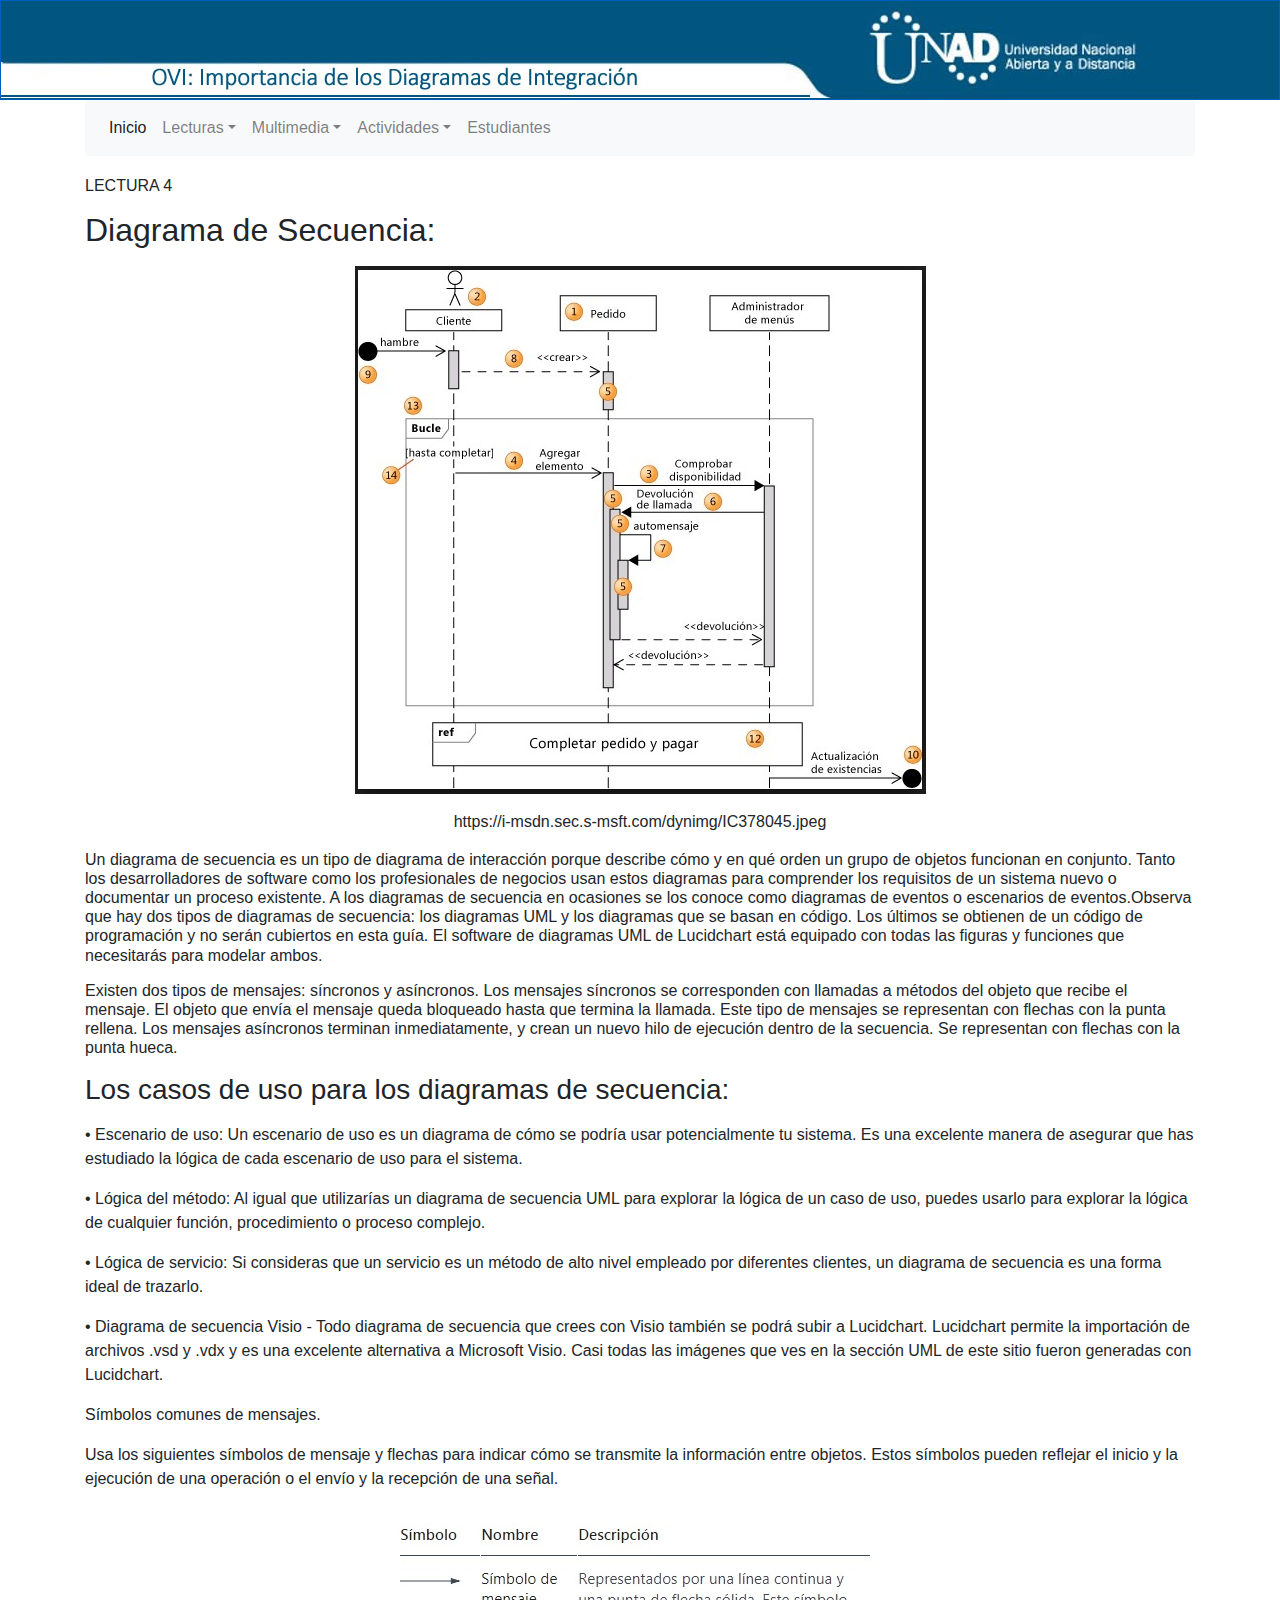
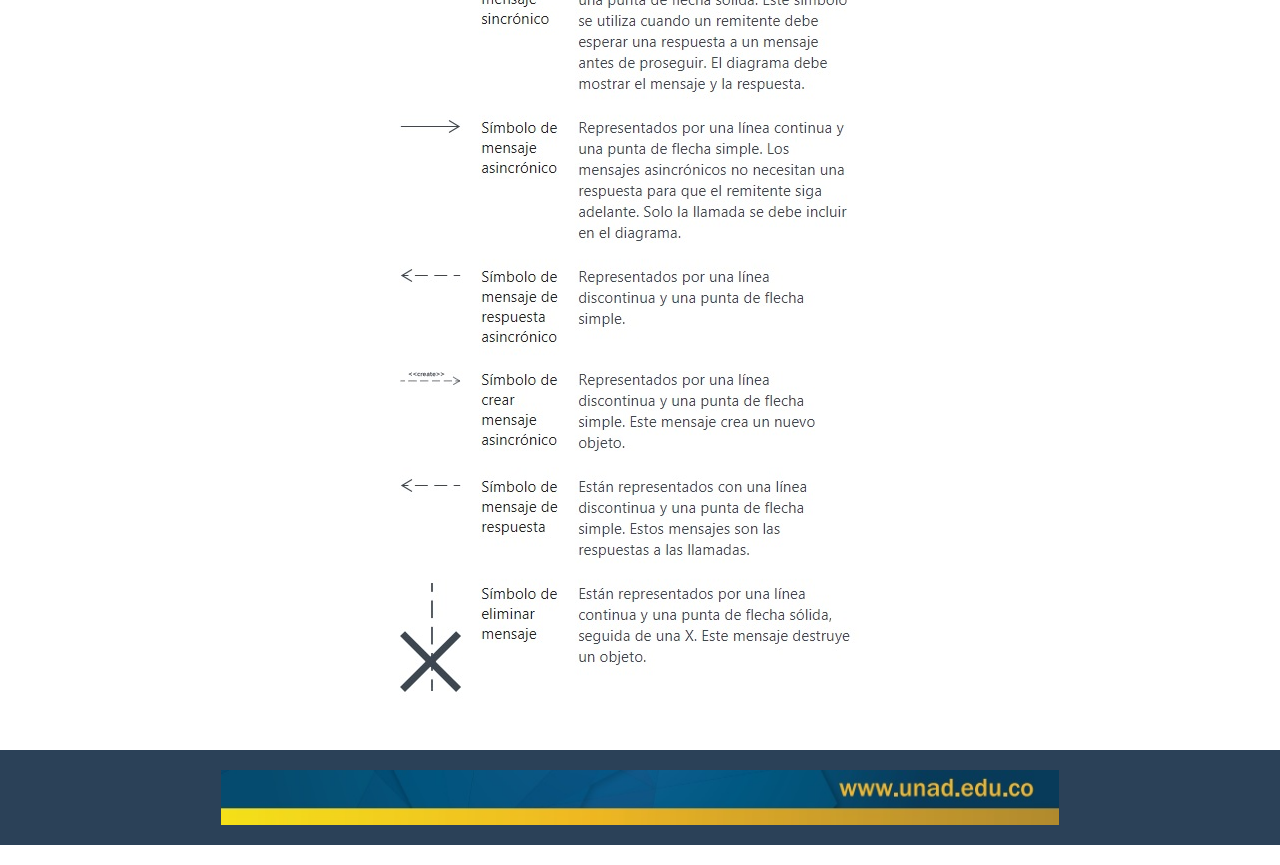
<file: lectura4.html>
<!DOCTYPE html>
<html lang="en">
    <head>
        <link rel="shortcut icon" href="favicon.ico" type="image/x-icon" />
        <link rel="stylesheet" type="text/css" href="css/content.css" />
        <link rel="stylesheet" type="text/css" href="css/bootstrap.min.css" />
        <link rel="stylesheet" type="text/css" href="css/navbar.css" />
        <link rel="stylesheet" type="text/css" href="css/normalize.css" />
        <meta charset="UTF-8">
        <meta name="viewport" content="width=device-width, initial-scale=1.0">
        <meta http-equiv="content-type" content="text/html;  charset=utf-8">
        <title>DISEÑO DE SITIOS WEB</title>
    </head>
<body>
    <div id="content">
        <div id="header">
            <div id="headerContent"></div>
        </div>
        <div class="container" style="margin-bottom: 50px !important;">
            <nav class="navbar navbar-expand-lg navbar-light bg-light rounded">
                <div class="collapse navbar-collapse" id="navbarsExample09">
                    <ul class="navbar-nav mr-auto">
                        <li class="nav-item active">
                            <a class="nav-link" href="index.html">Inicio<span class="sr-only">(current)</span></a>
                        </li>
                        <li class="nav-item dropdown">
                            <a class="nav-link dropdown-toggle" href="https://example.com" id="dropdown09" data-toggle="dropdown" aria-haspopup="true" aria-expanded="false">Lecturas</a>
                            <div class="dropdown-menu" aria-labelledby="dropdown09">
                                <a class="dropdown-item" href="lectura1.html">Diagrama de Interacción</a>
                                <a class="dropdown-item" href="lectura2.html">Aspectos Comunes en una Interacción</a>
                                <a class="dropdown-item" href="lectura3.html">Elementos y Reglas de Graficación</a>
                                <a class="dropdown-item" href="lectura4.html">Diagrama de Secuencia</a>
                                <a class="dropdown-item" href="lectura5.html">Diagrama de Colaboración</a>
                            </div>
                        </li>
                        <li class="nav-item dropdown">
                            <a class="nav-link dropdown-toggle" href="https://example.com" id="dropdown09" data-toggle="dropdown" aria-haspopup="true" aria-expanded="false">Multimedia</a>
                            <div class="dropdown-menu" aria-labelledby="dropdown09">
                                <a class="dropdown-item" href="video1.html">Video 1</a>
                                <a class="dropdown-item" href="video2.html">Video 2</a>
                            </div>
                        </li>
                        <li class="nav-item dropdown">
                            <a class="nav-link dropdown-toggle" href="https://example.com" id="dropdown09" data-toggle="dropdown" aria-haspopup="true" aria-expanded="false">Actividades</a>
                            <div class="dropdown-menu" aria-labelledby="dropdown09">
                                    <a class="dropdown-item" href="actividad1.html">Sopa de Letras</a>
                                    <a class="dropdown-item" href="actividad2.html">Crucigrama</a>
                                    <a class="dropdown-item" href="actividad3.html">Completar</a>
                            </div>
                        </li>
                        <li class="nav-item">
                            <a class="nav-link" href="Estudiantes.html">Estudiantes</a>
                        </li>
                    </ul>
                </div>
            </nav>
            <main role="main">

                <div class="mx-auto">
                    <h6>LECTURA 4</h6>
                    </p>
                    <h2>Diagrama de Secuencia:</h2>
                    </p>
                    <center>
                    <img src="img/secuencia.jpg"></p>https://i-msdn.sec.s-msft.com/dynimg/IC378045.jpeg
                    </center>
                    
                    </p>
                    <h6>
                     Un diagrama de secuencia es un tipo de diagrama de interacción porque describe cómo y en qué orden un grupo de objetos funcionan en conjunto. Tanto los desarrolladores de software como los profesionales de negocios usan estos diagramas para comprender los requisitos de un sistema nuevo o documentar un proceso existente. A los diagramas de secuencia en ocasiones se los conoce como diagramas de eventos o escenarios de eventos.Observa que hay dos tipos de diagramas de secuencia: los diagramas UML y los diagramas que se basan en código. Los últimos se obtienen de un código de programación y no serán cubiertos en esta guía. El software de diagramas UML de Lucidchart está equipado con todas las figuras y funciones que necesitarás para modelar ambos.
                    </p>
                     Existen dos tipos de mensajes: síncronos y asíncronos. Los mensajes síncronos se corresponden con llamadas a métodos del objeto que recibe el mensaje. El objeto que envía el mensaje queda bloqueado hasta que termina la llamada. Este tipo de mensajes se representan con flechas con la punta rellena. Los mensajes asíncronos terminan inmediatamente, y crean un nuevo hilo de ejecución dentro de la secuencia. Se representan con flechas con la punta hueca.
                    </p>
                    <h3>Los casos de uso para los diagramas de secuencia:</h3>
                    </p>• Escenario de uso: Un escenario de uso es un diagrama de cómo se podría usar potencialmente tu sistema. Es una excelente manera de asegurar que has estudiado la lógica de cada escenario de uso para el sistema.
                    </p>• Lógica del método: Al igual que utilizarías un diagrama de secuencia UML para explorar la lógica de un caso de uso, puedes usarlo para explorar la lógica de cualquier función, procedimiento o proceso complejo.
                    </p>• Lógica de servicio: Si consideras que un servicio es un método de alto nivel empleado por diferentes clientes, un diagrama de secuencia es una forma ideal de trazarlo.
                    </p>• Diagrama de secuencia Visio - Todo diagrama de secuencia que crees con Visio también se podrá subir a Lucidchart. Lucidchart permite la importación de archivos .vsd y .vdx y es una excelente alternativa a Microsoft Visio. Casi todas las imágenes que ves en la sección UML de este sitio fueron generadas con Lucidchart.
                    </p>
                     Símbolos comunes de mensajes.
                    </p>
                    Usa los siguientes símbolos de mensaje y flechas para indicar cómo se transmite la información entre objetos. Estos símbolos pueden reflejar el inicio y la ejecución de una operación o el envío y la recepción de una señal.
                    </p>
                    <center>
                            <img src="img/simbolo.jpg">
                            </center>
                    
                    </h6>
                    <div class="bs-glyphicons">
                        <ul class="bs-glyphicons-list">
                            
                        </ul>
                    </div>
                    
                </div>

            </main>

        </div>
        <footer style="background-color: #2b4158; padding: 20px !important;">
                <img src="img/banerpie.jpg" class="col col-lg-12" style="max-height: 60px; max-width: 70%;">
            </footer>

        <!-- Bootstrap core JavaScript
    ================================================== -->
        <!-- Placed at the end of the document so the pages load faster -->
        <script type="text/javascript" src="js/jquery-3.3.1.slim.min.js"></script>
        <script type="text/javascript" src="js/bootstrap.min.js"></script>
        <script type="text/javascript" src="js/popper.min.js"></script>
</body>
</html>
</file>
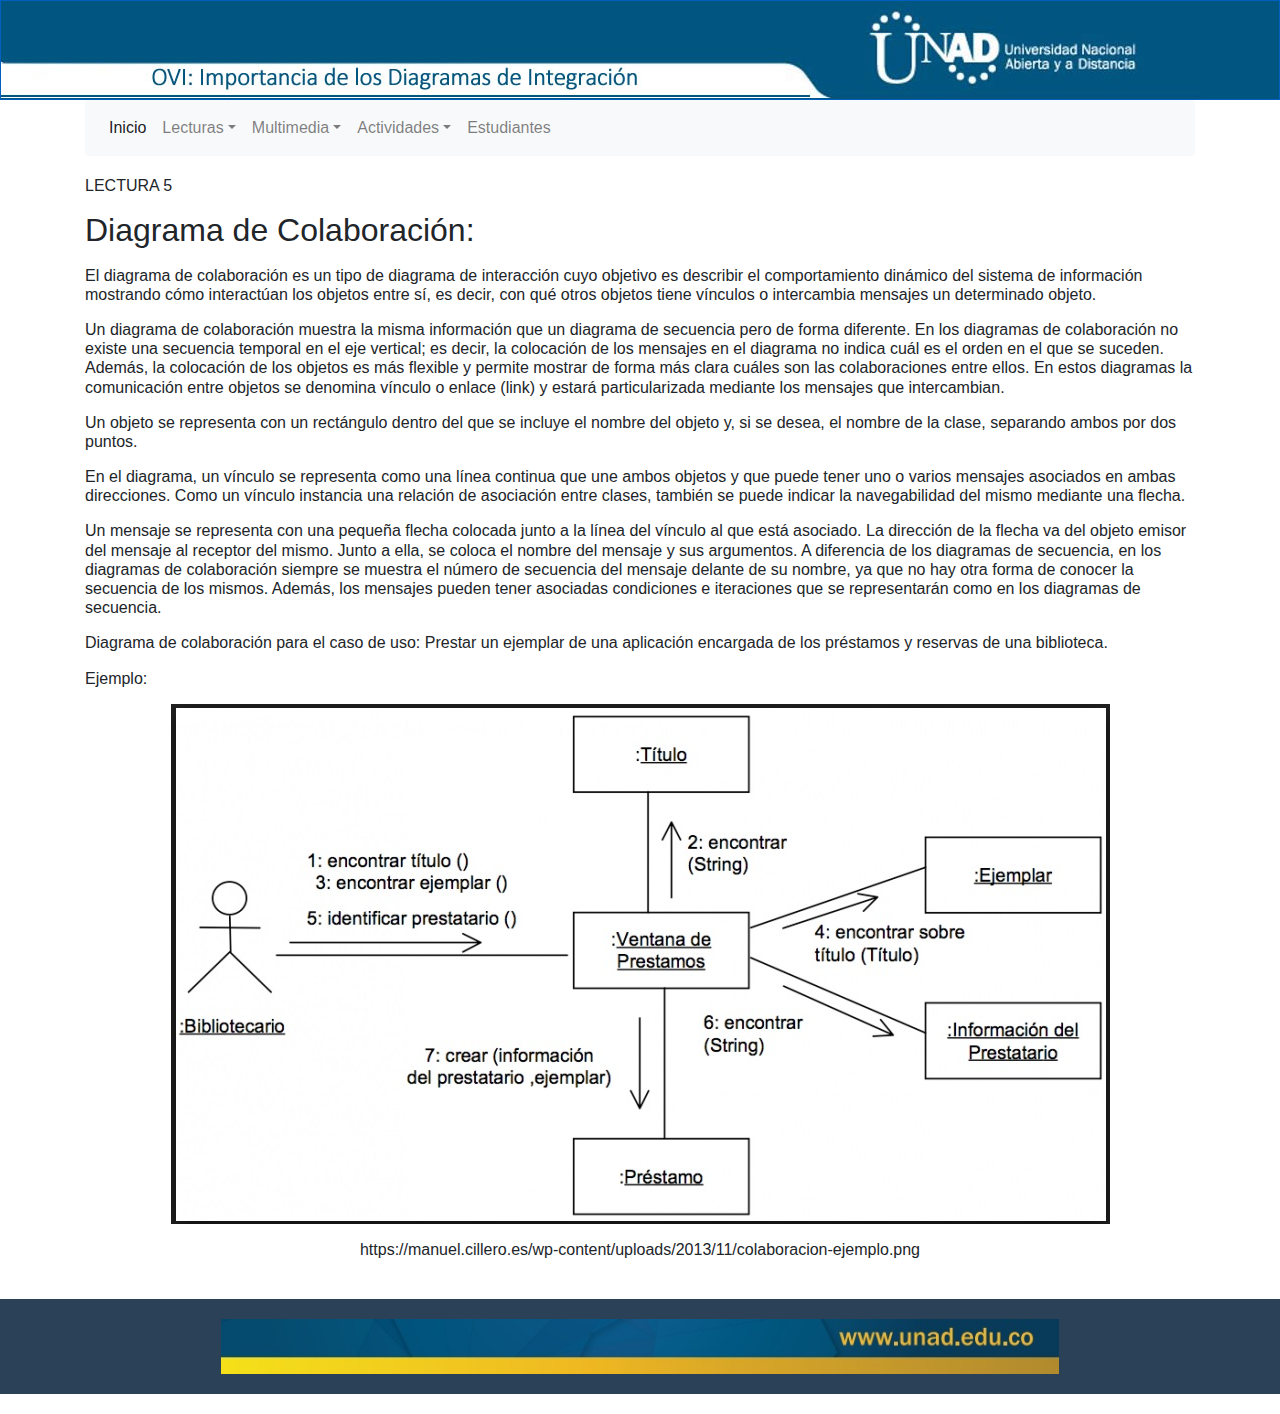
<file: lectura5.html>
<!DOCTYPE html>
<html lang="en">
    <head>
        <link rel="shortcut icon" href="favicon.ico" type="image/x-icon" />
        <link rel="stylesheet" type="text/css" href="css/content.css" />
        <link rel="stylesheet" type="text/css" href="css/bootstrap.min.css" />
        <link rel="stylesheet" type="text/css" href="css/navbar.css" />
        <link rel="stylesheet" type="text/css" href="css/normalize.css" />
        <meta charset="UTF-8">
        <meta name="viewport" content="width=device-width, initial-scale=1.0">
        <meta http-equiv="content-type" content="text/html;  charset=utf-8">
        <title>DISEÑO DE SITIOS WEB</title>
    </head>
<body>
    <div id="content">
        <div id="header">
            <div id="headerContent"></div>
        </div>
        <div class="container" style="margin-bottom: 50px !important;">
            <nav class="navbar navbar-expand-lg navbar-light bg-light rounded">
                <div class="collapse navbar-collapse" id="navbarsExample09">
                    <ul class="navbar-nav mr-auto">
                        <li class="nav-item active">
                            <a class="nav-link" href="index.html">Inicio<span class="sr-only">(current)</span></a>
                        </li>
                        <li class="nav-item dropdown">
                            <a class="nav-link dropdown-toggle" href="https://example.com" id="dropdown09" data-toggle="dropdown" aria-haspopup="true" aria-expanded="false">Lecturas</a>
                            <div class="dropdown-menu" aria-labelledby="dropdown09">
                                <a class="dropdown-item" href="lectura1.html">Diagrama de Interacción</a>
                                <a class="dropdown-item" href="lectura2.html">Aspectos Comunes en una Interacción</a>
                                <a class="dropdown-item" href="lectura3.html">Elementos y Reglas de Graficación</a>
                                <a class="dropdown-item" href="lectura4.html">Diagrama de Secuencia</a>
                                <a class="dropdown-item" href="lectura5.html">Diagrama de Colaboración</a>
                            </div>
                        </li>
                        <li class="nav-item dropdown">
                            <a class="nav-link dropdown-toggle" href="https://example.com" id="dropdown09" data-toggle="dropdown" aria-haspopup="true" aria-expanded="false">Multimedia</a>
                            <div class="dropdown-menu" aria-labelledby="dropdown09">
                                <a class="dropdown-item" href="video1.html">Video 1</a>
                                <a class="dropdown-item" href="video2.html">Video 2</a>
                            </div>
                        </li>
                        <li class="nav-item dropdown">
                            <a class="nav-link dropdown-toggle" href="https://example.com" id="dropdown09" data-toggle="dropdown" aria-haspopup="true" aria-expanded="false">Actividades</a>
                            <div class="dropdown-menu" aria-labelledby="dropdown09">
                                    <a class="dropdown-item" href="actividad1.html">Sopa de Letras</a>
                                    <a class="dropdown-item" href="actividad2.html">Crucigrama</a>
                                    <a class="dropdown-item" href="actividad3.html">Completar</a>
                            </div>
                        </li>
                        <li class="nav-item">
                            <a class="nav-link" href="Estudiantes.html">Estudiantes</a>
                        </li>
                    </ul>
                </div>
            </nav>
            <main role="main">

                <div class="mx-auto">
                    <h6>LECTURA 5</h6>
                    </p>
                    <h2>Diagrama de Colaboración:</h2>
                    
                    </p>
                    <h6>
                    El diagrama de colaboración es un tipo de diagrama de interacción cuyo objetivo es describir el comportamiento dinámico del sistema de información mostrando cómo interactúan los objetos entre sí, es decir, con qué otros objetos tiene vínculos o intercambia mensajes un determinado objeto.
                    </p>
                    Un diagrama de colaboración muestra la misma información que un diagrama de secuencia pero de forma diferente. En los diagramas de colaboración no existe una secuencia temporal en el eje vertical; es decir, la colocación de los mensajes en el diagrama no indica cuál es el orden en el que se suceden. Además, la colocación de los objetos es más flexible y permite mostrar de forma más clara cuáles son las colaboraciones entre ellos. En estos diagramas la comunicación entre objetos se denomina vínculo o enlace (link) y estará particularizada mediante los mensajes que intercambian.
                    </p>
                    Un objeto se representa con un rectángulo dentro del que se incluye el nombre del objeto y, si se desea, el nombre de la clase, separando ambos por dos puntos.
                    </p>
                    En el diagrama, un vínculo se representa como una línea continua que une ambos objetos y que puede tener uno o varios mensajes asociados en ambas direcciones. Como un vínculo instancia una relación de asociación entre clases, también se puede indicar la navegabilidad del mismo mediante una flecha. 
                    </p>
                    Un mensaje se representa con una pequeña flecha colocada junto a la línea del vínculo al que está asociado. La dirección de la flecha va del objeto emisor del mensaje al receptor del mismo. Junto a ella, se coloca el nombre del mensaje y sus argumentos.
                    A diferencia de los diagramas de secuencia, en los diagramas de colaboración siempre se muestra el número de secuencia del mensaje delante de su nombre, ya que no hay otra forma de conocer la secuencia de los mismos.
                    Además, los mensajes pueden tener asociadas condiciones e iteraciones que se representarán como en los diagramas de secuencia.
                    </p>
                    Diagrama de colaboración para el caso de uso: Prestar un ejemplar de una aplicación encargada de los préstamos y reservas de una biblioteca.
                    </p>
                    Ejemplo:
                    </p>
                    <center>
                    <img src="img/colaboracion.jpg"></p>https://manuel.cillero.es/wp-content/uploads/2013/11/colaboracion-ejemplo.png
                    </center>
                    </h6>
                    <div class="bs-glyphicons">
                        <ul class="bs-glyphicons-list">
                            
                        </ul>
                    </div>
                    
                </div>

            </main>

        </div>
        <footer style="background-color: #2b4158; padding: 20px !important;">
                <img src="img/banerpie.jpg" class="col col-lg-12" style="max-height: 60px; max-width: 70%;">
            </footer>

        <!-- Bootstrap core JavaScript
    ================================================== -->
        <!-- Placed at the end of the document so the pages load faster -->
        <script type="text/javascript" src="js/jquery-3.3.1.slim.min.js"></script>
        <script type="text/javascript" src="js/bootstrap.min.js"></script>
        <script type="text/javascript" src="js/popper.min.js"></script>
</body>
</html>
</file>
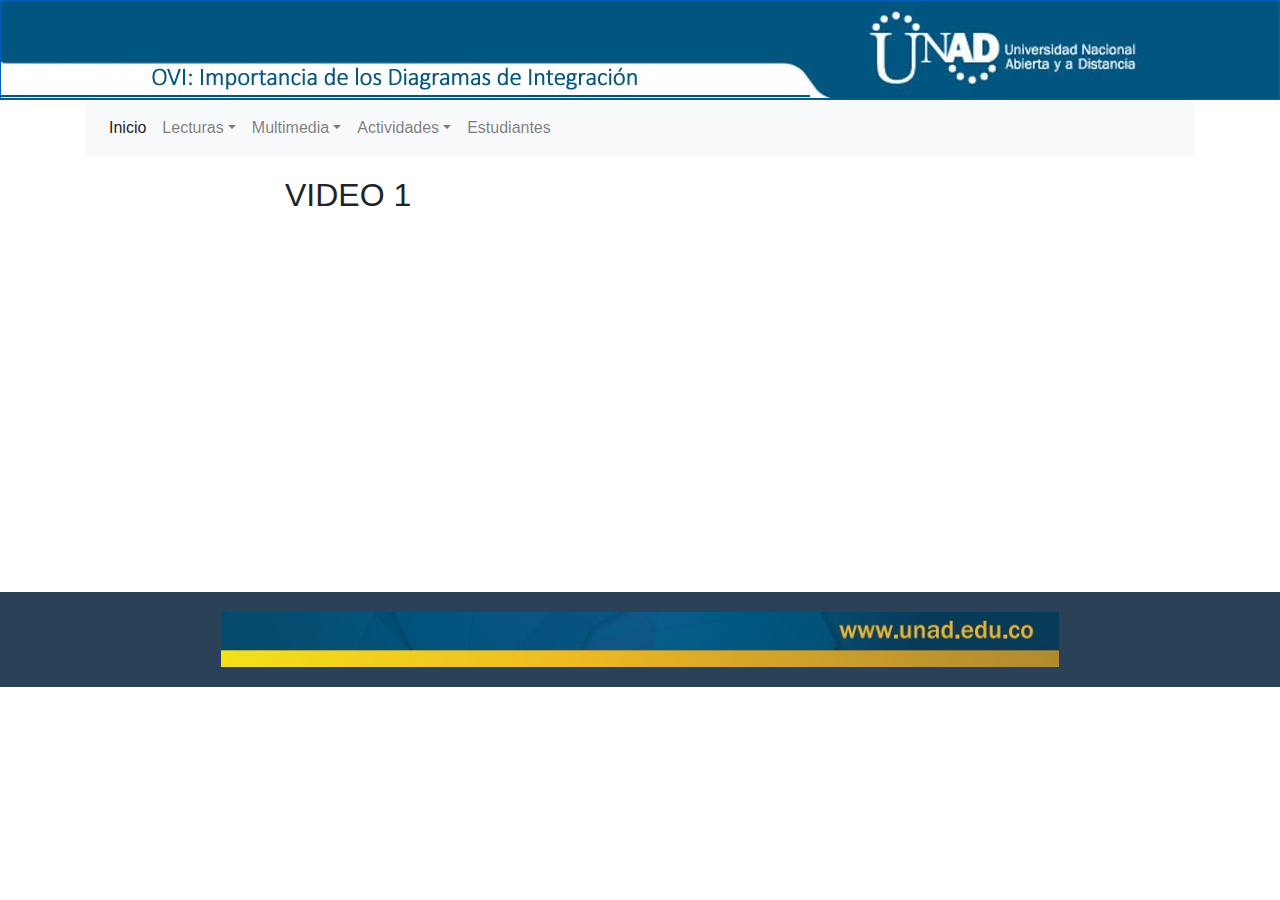
<file: video1.html>
<!DOCTYPE html>
<html lang="en">
    <head>
        <link rel="shortcut icon" href="favicon.ico" type="image/x-icon" />
        <link rel="stylesheet" type="text/css" href="css/content.css" />
        <link rel="stylesheet" type="text/css" href="css/bootstrap.min.css" />
        <link rel="stylesheet" type="text/css" href="css/navbar.css" />
        <link rel="stylesheet" type="text/css" href="css/normalize.css" />
        <meta charset="UTF-8">
        <meta name="viewport" content="width=device-width, initial-scale=1.0">
        <meta http-equiv="content-type" content="text/html;  charset=utf-8">
        <title>DISEÑO DE SITIOS WEB</title>
    </head>
<body>
    <div id="content">
        <div id="header">
            <div id="headerContent"></div>
        </div>
        <div class="container" style="margin-bottom: 50px !important;">
            <nav class="navbar navbar-expand-lg navbar-light bg-light rounded">
                <div class="collapse navbar-collapse" id="navbarsExample09">
                    <ul class="navbar-nav mr-auto">
                        <li class="nav-item active">
                            <a class="nav-link" href="index.html">Inicio<span class="sr-only">(current)</span></a>
                        </li>
                        <li class="nav-item dropdown">
                            <a class="nav-link dropdown-toggle" href="https://example.com" id="dropdown09" data-toggle="dropdown" aria-haspopup="true" aria-expanded="false">Lecturas</a>
                            <div class="dropdown-menu" aria-labelledby="dropdown09">
                                    <a class="dropdown-item" href="lectura1.html">Diagrama de Interacción</a>
                                    <a class="dropdown-item" href="lectura2.html">Aspectos Comunes en una Interacción</a>
                                    <a class="dropdown-item" href="lectura3.html">Elementos y Reglas de Graficación</a>
                                    <a class="dropdown-item" href="lectura4.html">Diagrama de Secuencia</a>
                                    <a class="dropdown-item" href="lectura5.html">Diagrama de Colaboración</a>
                            </div>
                        </li>
                        <li class="nav-item dropdown">
                            <a class="nav-link dropdown-toggle" href="https://example.com" id="dropdown09" data-toggle="dropdown" aria-haspopup="true" aria-expanded="false">Multimedia</a>
                            <div class="dropdown-menu" aria-labelledby="dropdown09">
                                <a class="dropdown-item" href="video1.html">Video 1</a>
                                <a class="dropdown-item" href="video2.html">Video 2</a>
                            </div>
                        </li>
                        <li class="nav-item dropdown">
                            <a class="nav-link dropdown-toggle" href="https://example.com" id="dropdown09" data-toggle="dropdown" aria-haspopup="true" aria-expanded="false">Actividades</a>
                            <div class="dropdown-menu" aria-labelledby="dropdown09">
                                    <a class="dropdown-item" href="actividad1.html">Sopa de Letras</a>
                                    <a class="dropdown-item" href="actividad2.html">Crucigrama</a>
                                    <a class="dropdown-item" href="actividad3.html">Completar</a>
                            </div>
                        </li>
                        <li class="nav-item">
                            <a class="nav-link" href="Estudiantes.html">Estudiantes</a>
                        </li>
                    </ul>
                </div>
            </nav>
            <main role="main">

                    <div class="col-sm-8 mx-auto">
                            <h2>VIDEO 1</h2>
                            
                             </p>
                             <iframe width="560" height="315" src="https://www.youtube.com/embed/OkLHqPIrX-A" frameborder="0" allow="autoplay; encrypted-media" allowfullscreen></iframe>
                             </p>
                         
                            <div class="bs-glyphicons">
                                <ul class="bs-glyphicons-list">
                                    
                                </ul>
                            </div>
                            
                        </div>

            </main>

        </div>
        <footer style="background-color: #2b4158; padding: 20px !important;">
                <img src="img/banerpie.jpg" class="col col-lg-12" style="max-height: 60px; max-width: 70%;">
            </footer>

        <!-- Bootstrap core JavaScript
    ================================================== -->
        <!-- Placed at the end of the document so the pages load faster -->
        <script type="text/javascript" src="js/jquery-3.3.1.slim.min.js"></script>
        <script type="text/javascript" src="js/bootstrap.min.js"></script>
        <script type="text/javascript" src="js/popper.min.js"></script>
</body>
</html>
</file>
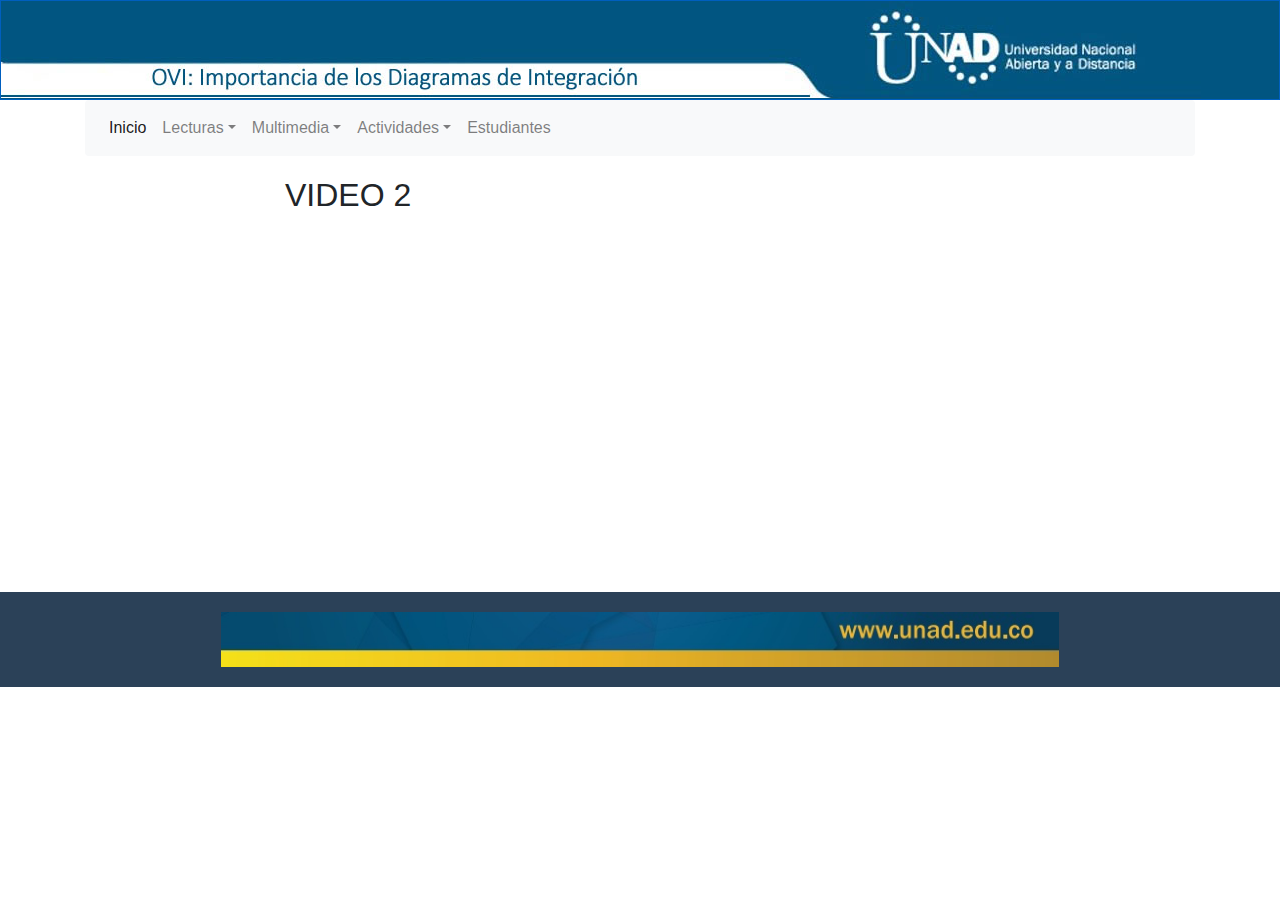
<file: video2.html>
<!DOCTYPE html>
<html lang="en">
    <head>
        <link rel="shortcut icon" href="favicon.ico" type="image/x-icon" />
        <link rel="stylesheet" type="text/css" href="css/content.css" />
        <link rel="stylesheet" type="text/css" href="css/bootstrap.min.css" />
        <link rel="stylesheet" type="text/css" href="css/navbar.css" />
        <link rel="stylesheet" type="text/css" href="css/normalize.css" />
        <meta charset="UTF-8">
        <meta name="viewport" content="width=device-width, initial-scale=1.0">
        <meta http-equiv="content-type" content="text/html;  charset=utf-8">
        <title>DISEÑO DE SITIOS WEB</title>
    </head>
<body>
    <div id="content">
        <div id="header">
            <div id="headerContent"></div>
        </div>
        <div class="container" style="margin-bottom: 50px !important;">
            <nav class="navbar navbar-expand-lg navbar-light bg-light rounded">
                <div class="collapse navbar-collapse" id="navbarsExample09">
                    <ul class="navbar-nav mr-auto">
                        <li class="nav-item active">
                            <a class="nav-link" href="index.html">Inicio<span class="sr-only">(current)</span></a>
                        </li>
                        <li class="nav-item dropdown">
                            <a class="nav-link dropdown-toggle" href="https://example.com" id="dropdown09" data-toggle="dropdown" aria-haspopup="true" aria-expanded="false">Lecturas</a>
                            <div class="dropdown-menu" aria-labelledby="dropdown09">
                                    <a class="dropdown-item" href="lectura1.html">Diagrama de Interacción</a>
                                    <a class="dropdown-item" href="lectura2.html">Aspectos Comunes en una Interacción</a>
                                    <a class="dropdown-item" href="lectura3.html">Elementos y Reglas de Graficación</a>
                                    <a class="dropdown-item" href="lectura4.html">Diagrama de Secuencia</a>
                                    <a class="dropdown-item" href="lectura5.html">Diagrama de Colaboración</a>
                            </div>
                        </li>
                        <li class="nav-item dropdown">
                            <a class="nav-link dropdown-toggle" href="https://example.com" id="dropdown09" data-toggle="dropdown" aria-haspopup="true" aria-expanded="false">Multimedia</a>
                            <div class="dropdown-menu" aria-labelledby="dropdown09">
                                <a class="dropdown-item" href="video1.html">Video 1</a>
                                <a class="dropdown-item" href="video2.html">Video 2</a>
                            </div>
                        </li>
                        <li class="nav-item dropdown">
                            <a class="nav-link dropdown-toggle" href="https://example.com" id="dropdown09" data-toggle="dropdown" aria-haspopup="true" aria-expanded="false">Actividades</a>
                            <div class="dropdown-menu" aria-labelledby="dropdown09">
                                    <a class="dropdown-item" href="actividad1.html">Sopa de Letras</a>
                                    <a class="dropdown-item" href="actividad2.html">Crucigrama</a>
                                    <a class="dropdown-item" href="actividad3.html">Completar</a>
                            </div>
                        </li>
                        <li class="nav-item">
                            <a class="nav-link" href="Estudiantes.html">Estudiantes</a>
                        </li>
                    </ul>
                </div>
            </nav>
            <main role="main">

                    <div class="col-sm-8 mx-auto">
                            <h2>VIDEO 2</h2>
                            
                             </p>
                             <iframe width="560" height="315" src="https://www.youtube.com/embed/VzIDJfPuc2A" frameborder="0" allow="autoplay; encrypted-media" allowfullscreen></iframe>
                             </p>
                         
                            <div class="bs-glyphicons">
                                <ul class="bs-glyphicons-list">
                                    
                                </ul>
                    </div>
                            
                    </div>

            </main>

        </div>
        <footer style="background-color: #2b4158; padding: 20px !important;">
                <img src="img/banerpie.jpg" class="col col-lg-12" style="max-height: 60px; max-width: 70%;">
            </footer>

        <!-- Bootstrap core JavaScript
    ================================================== -->
        <!-- Placed at the end of the document so the pages load faster -->
        <script type="text/javascript" src="js/jquery-3.3.1.slim.min.js"></script>
        <script type="text/javascript" src="js/bootstrap.min.js"></script>
        <script type="text/javascript" src="js/popper.min.js"></script>
</body>
</html>
</file>
<file: css/content.css>
#header {
    /*height: auto!important;
    /*headerHeight*/
    height: 100px;
    /*headerBGColor*/
    background-color: #015581;
    /*headerBGURL*/
    background-image: url(../img/baner2.jpg);
    /*headerBGRepeat*/
    background-repeat: no-repeat;
    /*headerBGPosition*/
    background-position: fixed;
    border: 1px solid/*headerBorderColor*/
    #005fbf;
}

#headerContent {
    /*headerTitleTopMargin*/
    padding-top: 200px;
    /*headerTitleColor*/
    color: #ff7f00;
    /*headerTitleTextShadowColor*/
	text-shadow: 1px 1px 1px #191919;
    /*headerTitleAlign*/
    text-align: right;
}

/*Estilos pie de pagina*/
footer{

        position: relative;
        margin-top: -10px;
        width: 100%;
        padding: 50px;
        clear: both;
        background: rgb(252, 250, 250);
        text-align: center;
        color: #fff;

}

aside{
    float: left;
    padding: 50px;
    width: 10%;
    height: 2%;

}
</file>
<file: css/navbar.css>
body {
    padding-bottom: 20px;
}

.navbar {
    margin-bottom: 20px;
}
</file>
